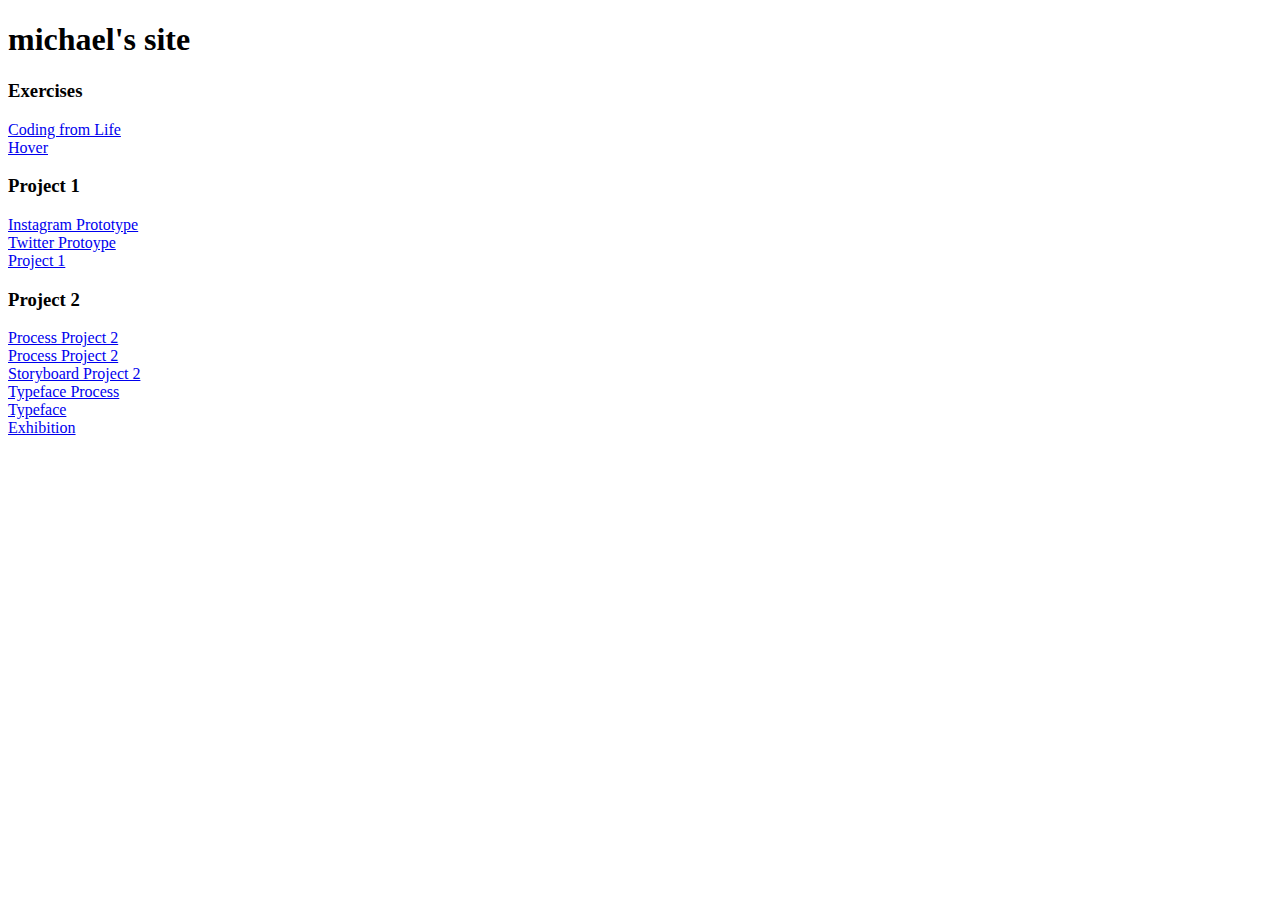
<file: index.html>
<!DOCTYPE html>
<html>

<head>
  <title>Michael</title>
  <meta charset="utf-8" />
</head>

<body>
  <div class="main">
    <h1>michael's site</h1>  
    <div id="exercises">
      <h3>Exercises</h3>
      <a href="Exercise-CodingfromLife/index.html">Coding from Life</a>
    </div>

       <a href="starter-kit/index.html">Hover</a>
    </div>
    
    <div id="projects">
      <h3>Project 1</h3>
   
      <a href="https://www.instagram.com/handybook_miscellaneous_i/?hl=en"> Instagram Prototype</a>
      <br>
      <a href="https://twitter.com/Useful_Tips_"> Twitter Protoype </a>
      <br>
      <a href="https://www.instagram.com/useful_tips_inspiration/?hl=en"> Project 1 </a>

       <h3>Project 2</h3>

       <a href="process_p2/Interactive Typeface Studies.pdf"> Process Project 2 </a>
        <br>
       <a href="process_p2/Interactive_type_website.pdf"> Process Project 2 </a>

       <br>

        <a href="process_p2/interactive_typeface_animation.pdf"> Storyboard Project 2 </a>

        <br>
        
         <a href="typeface/index.html"> Typeface Process </a>

         <br>

         <a href="typeface_code/home.html"> Typeface </a>

         <br>

         <a href="100 verbs website/index.html"> Exhibition </a>




    </div>
  </div>
</body>
</html>
</file>
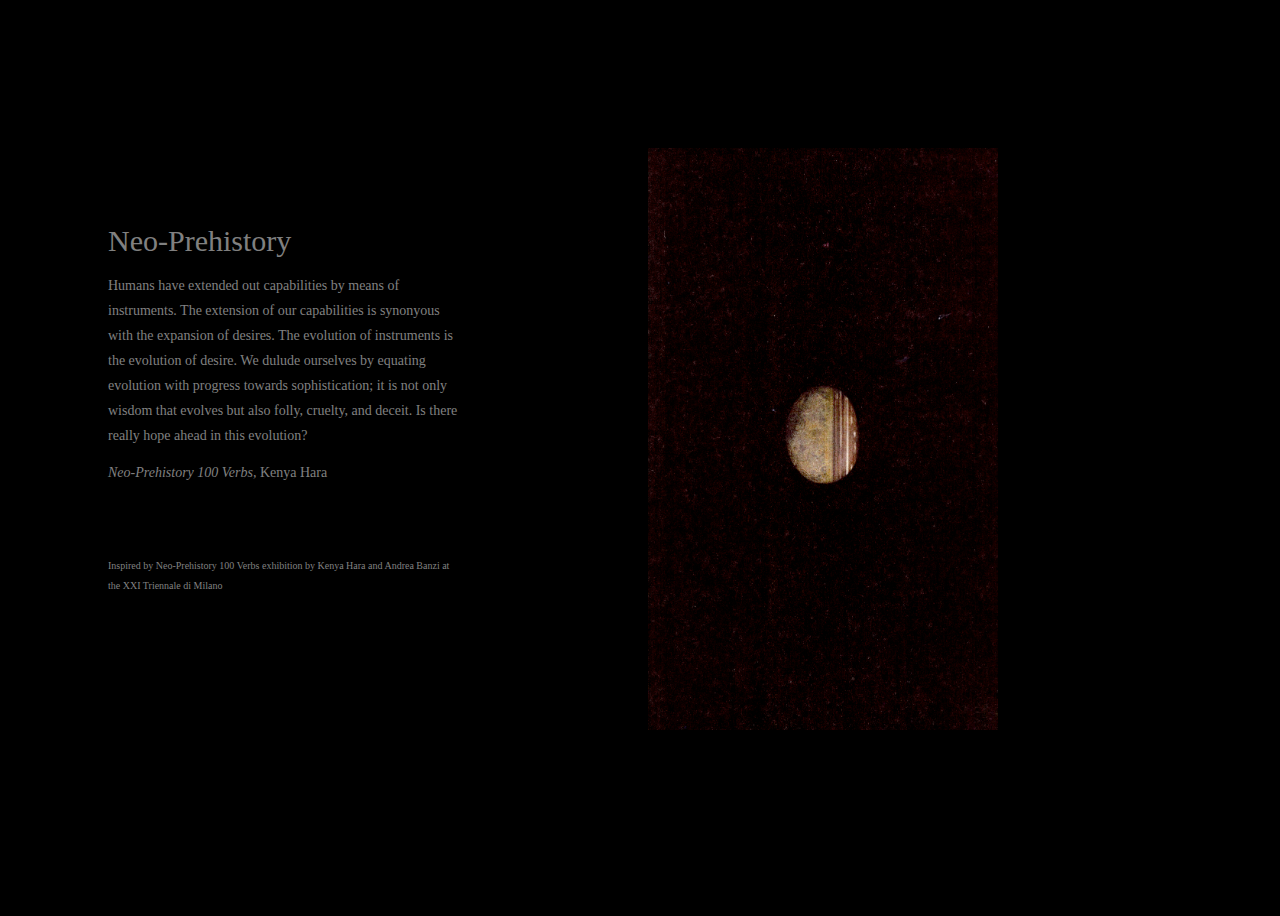
<file: 100 verbs website/index.html>
<!DOCTYPE html>
<html>
 
<head>
        <meta charset="utf-8">
        <meta http-equiv="X-UA-Compatible" content="IE=edge,chrome=1">
        <title>100 verbs</title>
        <meta name="description" content="">
        <meta name="viewport" content="width=device-width">
        <link rel="stylesheet" href="css/styles.css">
</head>

<body>

<audio controls loop autoplay>
  <source src="audio/heartbeat_sound.mp3" type="audio/mp3">
</audio>

<div id="container">

		<div id="introduction" class="page">

		<div id="intro_box">
			<h1>
			Neo-Prehistory
			</h1>
			<h2>
			Humans have extended out capabilities by means of instruments. The extension of our capabilities is synonyous with the expansion of desires. The evolution of instruments is the evolution of desire. We dulude ourselves by equating evolution with progress towards sophistication; it is not only wisdom that evolves but also folly, cruelty, and deceit. Is there really hope ahead in this evolution?
			</h2>
		
			<h2><i>Neo-Prehistory 100 Verbs,</i> Kenya Hara </h2>
			<br>
			<br>
			<h3>
			Inspired by Neo-Prehistory 100 Verbs exhibition by Kenya Hara and Andrea Banzi at the XXI Triennale di Milano
			</h3>
		</div>

		</div>

    	
        <div id="verb1" class="page">
			<img src="img/1.exist.jpg" style="width:350px;height:auto;">
			<div id="type" class="type">
        		Exist
        		<br>
        		<h3>Unprocessed stone, as found in nature 
        			<br>
        			Date Unknown
        		</h3>
		    </div>
		</div>


        <div id="verb2" class="page">
			<img src="img/2.hold.jpg" style="width:350px;height:auto;">
			<div id="type" class="type">
        		Hold
        		<br>
        		<h3>Stone tool worked to be easy to hold
        			<br>
        			2500 BC - 1800 BC
        		</h3>
        	</div>
		</div>


        <div id="verb3" class="page">
			<img src="img/3.smash.jpg" style="width:350px;height:auto;">
			<div id="type" class="type">
        		Smash
        		<br>
        		<h3>Stone axe modified to provide hand grip
        			<br>
        			300000 BC
        		</h3>
        	</div>
		</div>


		<div id="verb4" class="page">
			<img src="img/4.strike.jpg" style="width:350px;height:auto;">
			<div id="type" class="type">
        		Strike
        		<h3>Stone bar worked to be easy to grip
        			<br>
        			2200 BC - 1550 BC
        		</h3>
        	</div>
		</div>


		<div id="verb5" class="page">
			<img src="img/5.hunt.jpg" style="width:350px;height:auto;">
			<div id="type" class="type">
        		Hunt
        		<h3>Sharp stone arrowhead
        			<br>
        			3500 BC - 2300 BC
        		</h3>
        	</div>
		</div>


		<div id="verb6" class="page">
			<img src="img/6.make.jpg" style="width:350px;height:auto;">
			<div id="type" class="type">
        		Make
        		<h3>Stone bar smooth to the tip
        			<br>
        			3000 BC
        		</h3>
        	</div>
		</div>


		<div id="verb7" class="page">
			<img src="img/7.worship.jpg" style="width:350px;height:auto;">
			<div id="type" class="type">
        		Worship
        		<h3>Venus made from soapstone depicting shapely woman
        			<br>
        			6000 BC
        		</h3>
        	</div>
		</div>


		<div id="verb7" class="page">
			<img src="img/8.drink.jpg" style="width:350px;height:auto;">
			<div id="type" class="type">
        		Share
        		<h3>Terracotta pot
        			<br>
        			2300 BC - 900 BC
        		</h3>
        	</div>
		</div>


		<div id="verb7" class="page">
			<img src="img/9.boil.jpg" style="width:350px;height:auto;">
			<div id="type" class="type">
        		Boil
        		<h3>Jōmon Terracotta
        			<br>
        			1500 BC - 1000 BC
        		</h3>
        	</div>
		</div>


		<div id="verb7" class="page">
			<img src="img/10.cultivate.jpg" style="width:350px;height:auto;">
			<div id="type" class="type">
        		Cultivate
        		<h3>Farming tool for tilling soil
        			<br>
        			3200 BC - 600 BC
        		</h3>
        	</div>
		</div>


		<div id="verb7" class="page">
			<img src="img/11.reap.jpg" style="width:350px;height:auto;">
			<div id="type" class="type">
        		Reap
        		<h3>Pruning hook
        			<br>
        			120 BC - 30 BC
        		</h3>
        	</div>
		</div>


		<div id="verb7" class="page">
			<img src="img/12.command.jpg" style="width:350px;height:auto;">
			<div id="type" class="type">
        		Command
        		<h3>Sword with dignified decoration
        			<br>
        			899 BC - 800 BC
        		</h3>
        	</div>
		</div>


		<div id="verb7" class="page">
			<img src="img/13.condole.jpg" style="width:350px;height:auto;">
			<div id="type" class="type">
        		Condole
        		<h3>Grave marker with a carved face and an inscription
        			<br>
        			499 BC - 400 BC
        		</h3>
        	</div>
		</div>


		<div id="verb7" class="page">
			<img src="img/14.diefy.jpg" style="width:350px;height:auto;">
			<div id="type" class="type">
        		Diefy
        		<h3>Jade object for use in rituals
        			<br>
        			400 BC - 100 BC
        		</h3>
        	</div>
		</div>


		<div id="verb7" class="page">
			<img src="img/15.bedeck.jpg" style="width:350px;height:auto;">
			<div id="type" class="type">
        		Adorn
        		<h3>Bronze brooch for fastening clothes
        			<br>
        			799 BC - 700 BC
        		</h3>
        	</div>
		</div>


		<div id="verb7" class="page">
			<img src="img/16.write.jpg" style="width:350px;height:auto;">
			<div id="type" class="type">
        		Write
        		<h3>Clay tablet engraved with cuneiform inscription
        			<br>
        			Late 2000 BC
        		</h3>
        	</div>
		</div>


		<div id="verb7" class="page">
			<img src="img/17.navigate.jpg" style="width:350px;height:auto;">
			<div id="type" class="type">
        		Navigate
        		<h3>Reed boat with bamboo paddle
        			<br>
        			1900 - 1999
        		</h3>
        	</div>
		</div>


		<div id="verb7" class="page">
			<img src="img/18.perform.jpg" style="width:350px;height:auto;">
			<div id="type" class="type">
        		Perform
        		<h3>Mask for cerimonial dances
        			<br>
        			1800 - 1899
        		</h3>
        	</div>
		</div>


		<div id="verb7" class="page">
			<img src="img/19.fight.jpg" style="width:350px;height:auto;">
			<div id="type" class="type">
        		Fight
        		<h3>Iron weapon
        			<br>
        			1800 - 1999
        		</h3>
        	</div>
		</div>


		<div id="verb7" class="page">
			<img src="img/20.obey.jpg" style="width:350px;height:auto;">
			<div id="type" class="type">
        		Obey
        		<h3>Slave chains
        			<br>
        			1900 - 1999
        		</h3>
        	</div>
		</div>


		<div id="verb7" class="page">
			<img src="img/21.taste.jpg" style="width:350px;height:auto;">
			<div id="type" class="type">
        		Taste
        		<h3>Fork and spoon
        			<br>
        			753 BC - 476 AD
        		</h3>
        	</div>
		</div>


		<div id="verb7" class="page">
			<img src="img/22.beautify.jpg" style="width:350px;height:auto;">
			<div id="type" class="type">
        		Beautify
        		<h3>Comb made from bone
        			<br>
        			30 BC - 476 AD
        		</h3>
        	</div>
		</div>


		<div id="verb7" class="page">
			<img src="img/23.orientate.jpg" style="width:350px;height:auto;">
			<div id="type" class="type">
        		Orientate
        		<h3>Compass
        			<br>
        			1800 - 1899
        		</h3>
        	</div>
		</div>


		<div id="verb7" class="page">
			<img src="img/24.alter.jpg" style="width:350px;height:auto;">
			<div id="type" class="type">
        		Alter
        		<h3>Merino sheep, hybrid breed developed in Spain
        			<br>
        			1970 - 1979
        		</h3>
        	</div>
		</div>


		<div id="verb7" class="page">
			<img src="img/25.plan.jpg" style="width:350px;height:auto;">
			<div id="type" class="type">
        		Plan
        		<h3>Andrea Palladio's thesis on architecture
        			<br>
        			1640
        		</h3>
        	</div>
		</div>


		<div id="verb7" class="page">
			<img src="img/26.analyze.jpg" style="width:350px;height:auto;">
			<div id="type" class="type">
        		Analyze
        		<h3>Microscope
        			<br>
        			1700 - 1799
        		</h3>
        	</div>
		</div>


		<div id="verb7" class="page">
			<img src="img/27.think.jpg" style="width:350px;height:auto;">
			<div id="type" class="type">
        		Think
        		<h3>Manuscript of the poem L'infinito by Gicamo Leopardi
        			<br>
        			Originally written in 1826
        		</h3>
        	</div>
		</div>


		<div id="verb7" class="page">
			<img src="img/28.kill.jpg" style="width:350px;height:auto;">
			<div id="type" class="type">
        		Kill
        		<h3>Wheel lock gun
        			<br>
        			1620
        		</h3>
        	</div>
		</div>


		<div id="verb7" class="page">
			<img src="img/29.play.jpg" style="width:350px;height:auto;">
			<div id="type" class="type">
        		Play
        		<h3>Koto
        			<br>
        			1800-1899
        		</h3>
        	</div>
		</div>


		<div id="verb7" class="page">
			<img src="img/30.move.jpg" style="width:350px;height:auto;">
			<div id="type" class="type">
        		Move
        		<h3>Draisina (dandy horse). Forerunner to the bicycle
        			<br>
        			1820
        		</h3>
        	</div>
		</div>


		<div id="verb7" class="page">
			<img src="img/31.work.jpg" style="width:350px;height:auto;">
			<div id="type" class="type">
        		Work
        		<h3>Wad of thousand lira banknotes
        			<br>
        			1872
        		</h3>
        	</div>
		</div>


		<div id="verb7" class="page">
			<img src="img/32.accelerate.jpg" style="width:350px;height:auto;">
			<div id="type" class="type">
        		Accelerate
        		<h3>Wheels from a steam strain
        			<br>
        			1860
        		</h3>
        	</div>
		</div>


		<div id="verb7" class="page">
			<img src="img/33.pollute.jpg" style="width:350px;height:auto;">
			<div id="type" class="type">
        		Pollute
        		<h3>Car, Fiat model Zero
        			<br>
        			1912
        		</h3>
        	</div>
		</div>


		<div id="verb7" class="page">
			<img src="img/34.annihilate.jpg" style="width:350px;height:auto;">
			<div id="type" class="type">
        		Annihilate
        		<h3>Gas mask
        			<br>
        			1916
        		</h3>
        	</div>
		</div>


		<div id="verb7" class="page">
			<img src="img/35.slaughter.jpg" style="width:350px;height:auto;">
			<div id="type" class="type">
        		Slaughter
        		<h3>StG44 assualt rifle
        			<br>
        			Invented in 1943
        		</h3>
        	</div>
		</div>


		<div id="verb7" class="page">
			<img src="img/36.attack.jpg" style="width:350px;height:auto;">
			<div id="type" class="type">
        		Attack
        		<h3>Vespa scooter with a bazooka
        			<br>
        			1956 - 1959
        		</h3>
        	</div>
		</div>



		<div id="verb7" class="page">
			<img src="img/37.despair.jpg" style="width:350px;height:auto;">
			<div id="type" class="type">
        		Despair
        		<h3>Little Boy, the atoic bomb dropped on Hiroshima
        			<br>
        			1945
        		</h3>
        	</div>
		</div>


		<div id="verb7" class="page">
			<img src="img/38.cook.jpg" style="width:350px;height:auto;">
			<div id="type" class="type">
        		Cook
        		<h3>Hand whisk
        			<br>
        			1950
        		</h3>
        	</div>
		</div>


		<div id="verb7" class="page">
			<img src="img/39.expand.jpg" style="width:350px;height:auto;">
			<div id="type" class="type">
        		Expand
        		<h3>Urban planning model from the Metabolist movement
        			<br>
        			1962
        		</h3>
        	</div>
		</div>


		<div id="verb7" class="page">
			<img src="img/40.transmit.jpg" style="width:350px;height:auto;">
			<div id="type" class="type">
        		Transmit
        		<h3>Brionvega Algol 11 portable TV
        			<br>
        			1964
        		</h3>
        	</div>
		</div>


		<div id="verb7" class="page">
			<img src="img/41.explore.jpg" style="width:350px;height:auto;">
			<div id="type" class="type">
        		Enlarge
        		<h3>Astronaut helmet
        			<br>
        			1965
        		</h3>
        	</div>
		</div>


		<div id="verb7" class="page">
			<img src="img/42.shop.jpg" style="width:350px;height:auto;">
			<div id="type" class="type">
        		Shop
        		<h3>Shopping trolley
        			<br>
        			2000
        		</h3>
        	</div>
		</div>


		<div id="verb7" class="page">
			<img src="img/43.trend.jpg" style="width:350px;height:auto;">
			<div id="type" class="type">
        		Trend
        		<h3>Sony Walkman
        			<br>
        			1979
        		</h3>
        	</div>
		</div>


		<div id="verb7" class="page">
			<img src="img/44.intimidate.jpg" style="width:350px;height:auto;">
			<div id="type" class="type">
        		Intimidate
        		<h3>Tomahawk missle that could load nuclear-warhead
        			<br>
        			In service from 1980
        		</h3>
        	</div>
		</div>


		<div id="verb7" class="page">
			<img src="img/45.elaborate.jpg" style="width:350px;height:auto;">
			<div id="type" class="type">
        		Synthesize
        		<h3>Macintosh 128K personal computer
        			<br>
        			1984
        		</h3>
        	</div>
		</div>


		<div id="verb7" class="page">
			<img src="img/46.embellish.jpg" style="width:350px;height:auto;">
			<div id="type" class="type">
        		Embellish
        		<h3>Women's bag
        			<br>
        			Early 1960
        		</h3>
        	</div>
		</div>

		<div id="verb7" class="page">
			<img src="img/47.travel.jpg" style="width:350px;height:auto;">
			<div id="type" class="type">
        		Travel
        		<h3>Suitcase
        			<br>
        			2006
        		</h3>
        	</div>
		</div>

		<div id="verb7" class="page">
			<img src="img/48.communicate.jpg" style="width:350px;height:auto;">
			<div id="type" class="type">
        		Communicate
        		<h3>Nokia 3210 mobile phone
        			<br>
        			1999
        		</h3>
        	</div>
		</div>

		<div id="verb7" class="page">
			<img src="img/49.automate.jpg" style="width:350px;height:auto;">
			<div id="type" class="type">
        		Automate
        		<h3>Robotic arm for collaboration, COBOTTA Prototype
        			<br>
        			2017
        		</h3>
        	</div>
		</div>

		<div id="verb7" class="page">
			<img src="img/50.imitate.jpg" style="width:350px;height:auto;">
			<div id="type" class="type">
        		Imitate
        		<h3>Sex doll
        			<br>
        			2015
        		</h3>
        	</div>
		</div>

		<div id="verb7" class="page">
			<img src="img/51.pretend.jpg" style="width:350px;height:auto;">
			<div id="type" class="type">
        		Pretend
        		<h3>Fake eyelashes
        			<br>
        			2016
        		</h3>
        	</div>
		</div>

		<div id="verb7" class="page">
			<img src="img/52.consume.jpg" style="width:350px;height:auto;">
			<div id="type" class="type">
        		Consume
        		<h3>Delivery packaging
        			<br>
        			2016
        		</h3>
        	</div>
		</div>

		<div id="verb7" class="page">
			<img src="img/53.control.jpg" style="width:350px;height:auto;">
			<div id="type" class="type">
        		Control
        		<h3>Drone
        			<br>
        			2015
        		</h3>
        	</div>
		</div>

		<div id="verb7" class="page">
			<img src="img/54.rely.jpg" style="width:350px;height:auto;">
			<div id="type" class="type">
        		Rely
        		<h3>iPhone 3GS
        			<br>
        			2008
        		</h3>
        	</div>
		</div>

		<div id="verb7" class="page">
			<img src="img/55.program.jpg" style="width:350px;height:auto;">
			<div id="type" class="type">
        		Program
        		<h3>Movement of a flock, simulated by AI
        			<br>
        			2016
        		</h3>
        	</div>
		</div>

		<div id="verb7" class="page">
			<img src="img/56.visualize.jpg" style="width:350px;height:auto;">
			<div id="type" class="type">
        		Visualize
        		<h3>Head mounted display
        			<br>
        			2015
        		</h3>
        	</div>
		</div>


</div>

</body>
</html>
</file>
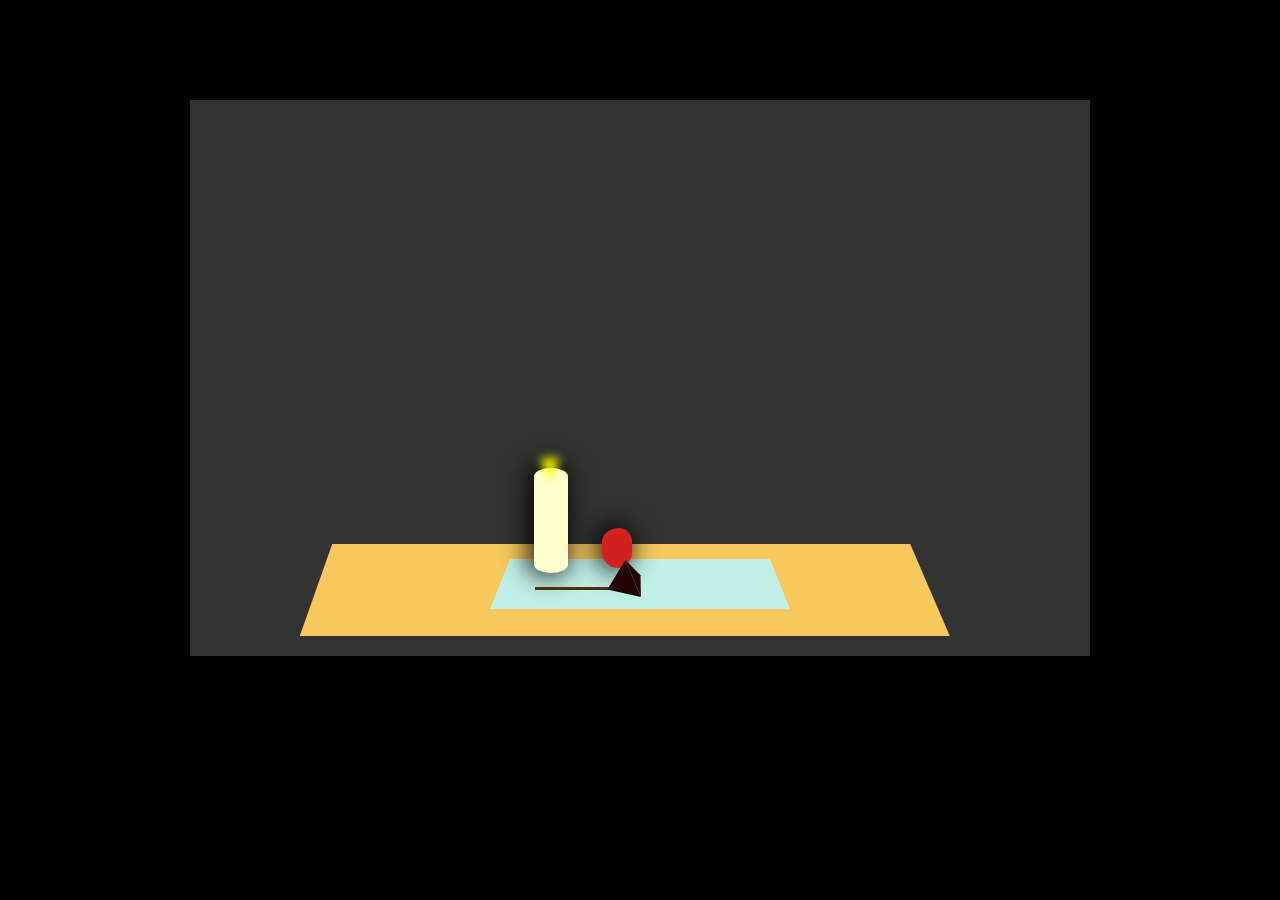
<file: Exercise-CodingfromLife/index.html>
<!DOCTYPE html>
<html>

<head>
	<title>Coding from Life</title>
	<meta charset="utf-8" />
	<link rel="stylesheet" href="assets/css/main.css" type="text/css" />
</head>

<body>

    <div class="canvas">

        <!-- put your objects here -->
        <div id="table"></div>

        <div id="mat"></div>

        <div id="apple"></div>

        <div id="candle"></div>

        <div id="light"></div>

        <div id="stem"></div>

        <div id="flower"></div>

        



    </div>

</body>

</html>
</file>
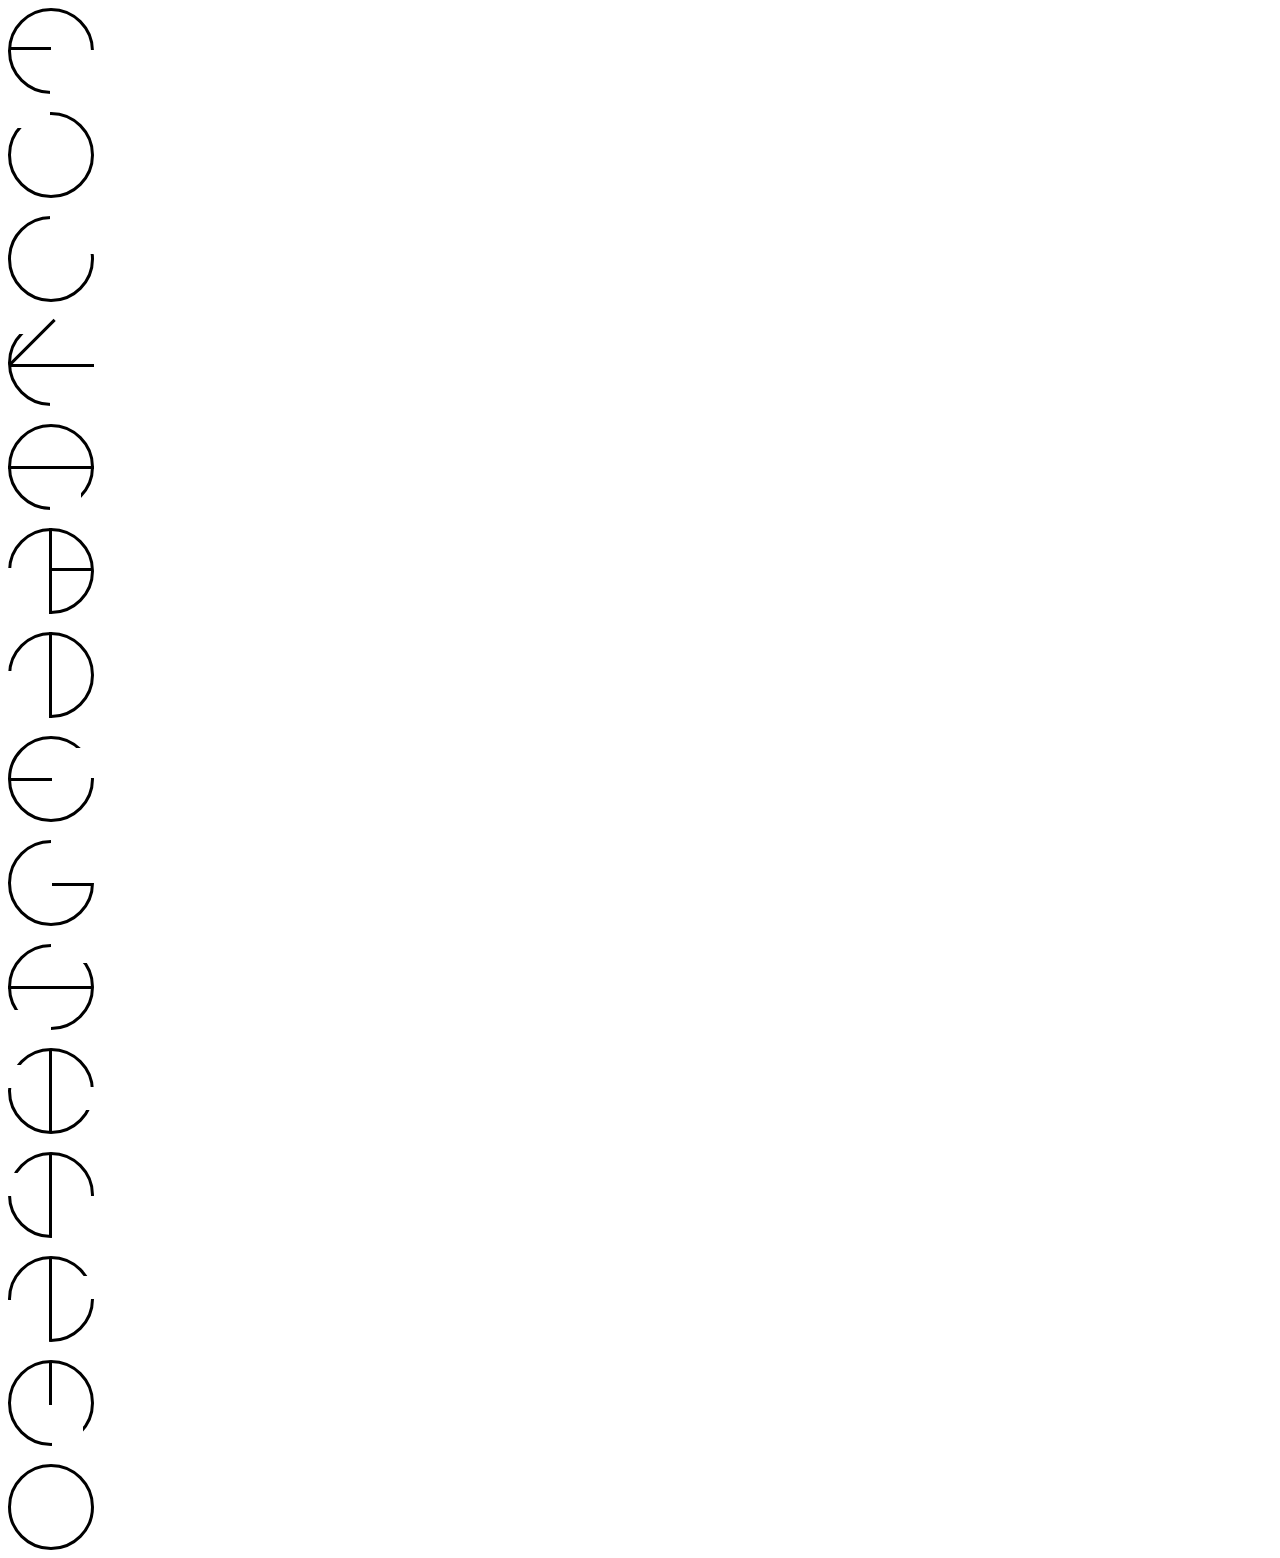
<file: typeface/index.html>
<!DOCTYPE html>
<html>
 
<head>
        <meta charset="utf-8">
        <meta http-equiv="X-UA-Compatible" content="IE=edge,chrome=1">
        <title>Interactive2_Typeface</title>
        <meta name="description" content="">
        <meta name="viewport" content="width=device-width">
        <link rel="stylesheet" href="css/styles.css">
</head>

<body>

    <div id="f_container">

            <div class="f">
            </div>

            <div class="line_f">
            </div>

            <div class="f_blackout">
            </div>

    </div>

    <br>

    <div id="u_container">

              <div class="u">
              </div>

                <div class="u_blackout">
                </div>

    </div>

    <br>

     <div id="c_container">

              <div class="c">
              </div>

                <div class="c_blackout">
                </div>          

    </div>

    <br>

    <div id="k_container">

              <div class="k">
              </div>

                <div class="k_blackout">
                </div>

                 <div class="k_blackout2">
                </div>   

                 <div class="line_k">
                </div>  

                 <div class="line_k2">
                </div>              

    </div>

    <br>

      <div id="a_container">

            <div class="a">
            </div>

            <div class="line_a">
            </div>

            <div class="a_blackout">
            </div>

    </div>

    <br>

       <div id="b_container">

            <div class="b">
            </div>

            <div class="line_b">
            </div>

             <div class="line_b2">
            </div>

            <div class="b_blackout">
            </div>

       </div>

    <br>

     <div id="d_container">

            <div class="d">
            </div>

            <div class="line_d">
            </div>

            <div class="d_blackout">
            </div>

       </div>


       <br>


        <div id="e_container">

            <div class="e">
            </div>

            <div class="line_e">
            </div>
            
            <div class="e_blackout">
            </div>

       </div>


        <br>

        <div id="g_container">

            <div class="g">
            </div>

            <div class="line_g">
            </div>
            
            <div class="g_blackout">
            </div>

       </div>

        <br>

        <div id="h_container">

            <div class="h">
            </div>

            <div class="line_h">
            </div>
            
            <div class="h_blackout">
            </div>

              <div class="h_blackout2">
            </div>

       </div>

       <br>

      <div id="i_container">

            <div class="i">
            </div>

            <div class="line_i">
            </div>
            
            <div class="i_blackout">
            </div>

              <div class="i_blackout2">
            </div>

       </div>

       <br>

         <div id="j_container">

            <div class="j">
            </div>

            <div class="line_j">
            </div>
            
            <div class="j_blackout">
            </div>

              <div class="j_blackout2">
            </div>

       </div>

       <br>

         <div id="l_container">

            <div class="l">
            </div>

            <div class="line_l">
            </div>
            
            <div class="l_blackout">
            </div>

              <div class="l_blackout2">
            </div>

       </div>

       <br>

         <div id="m_container">

            <div class="m">
            </div>

            <div class="line_m">
            </div>
            
            <div class="m_blackout">
            </div>

              <div class="m_blackout2">
            </div>

       </div>

      <br>

       <div id="n_container">

            <div class="n">
            </div>

            <div class="line_n">
            </div>
            
            <div class="n_blackout">
            </div>

              <div class="n_blackout2">
            </div>

       </div>




 





</body>
</html>
</file>
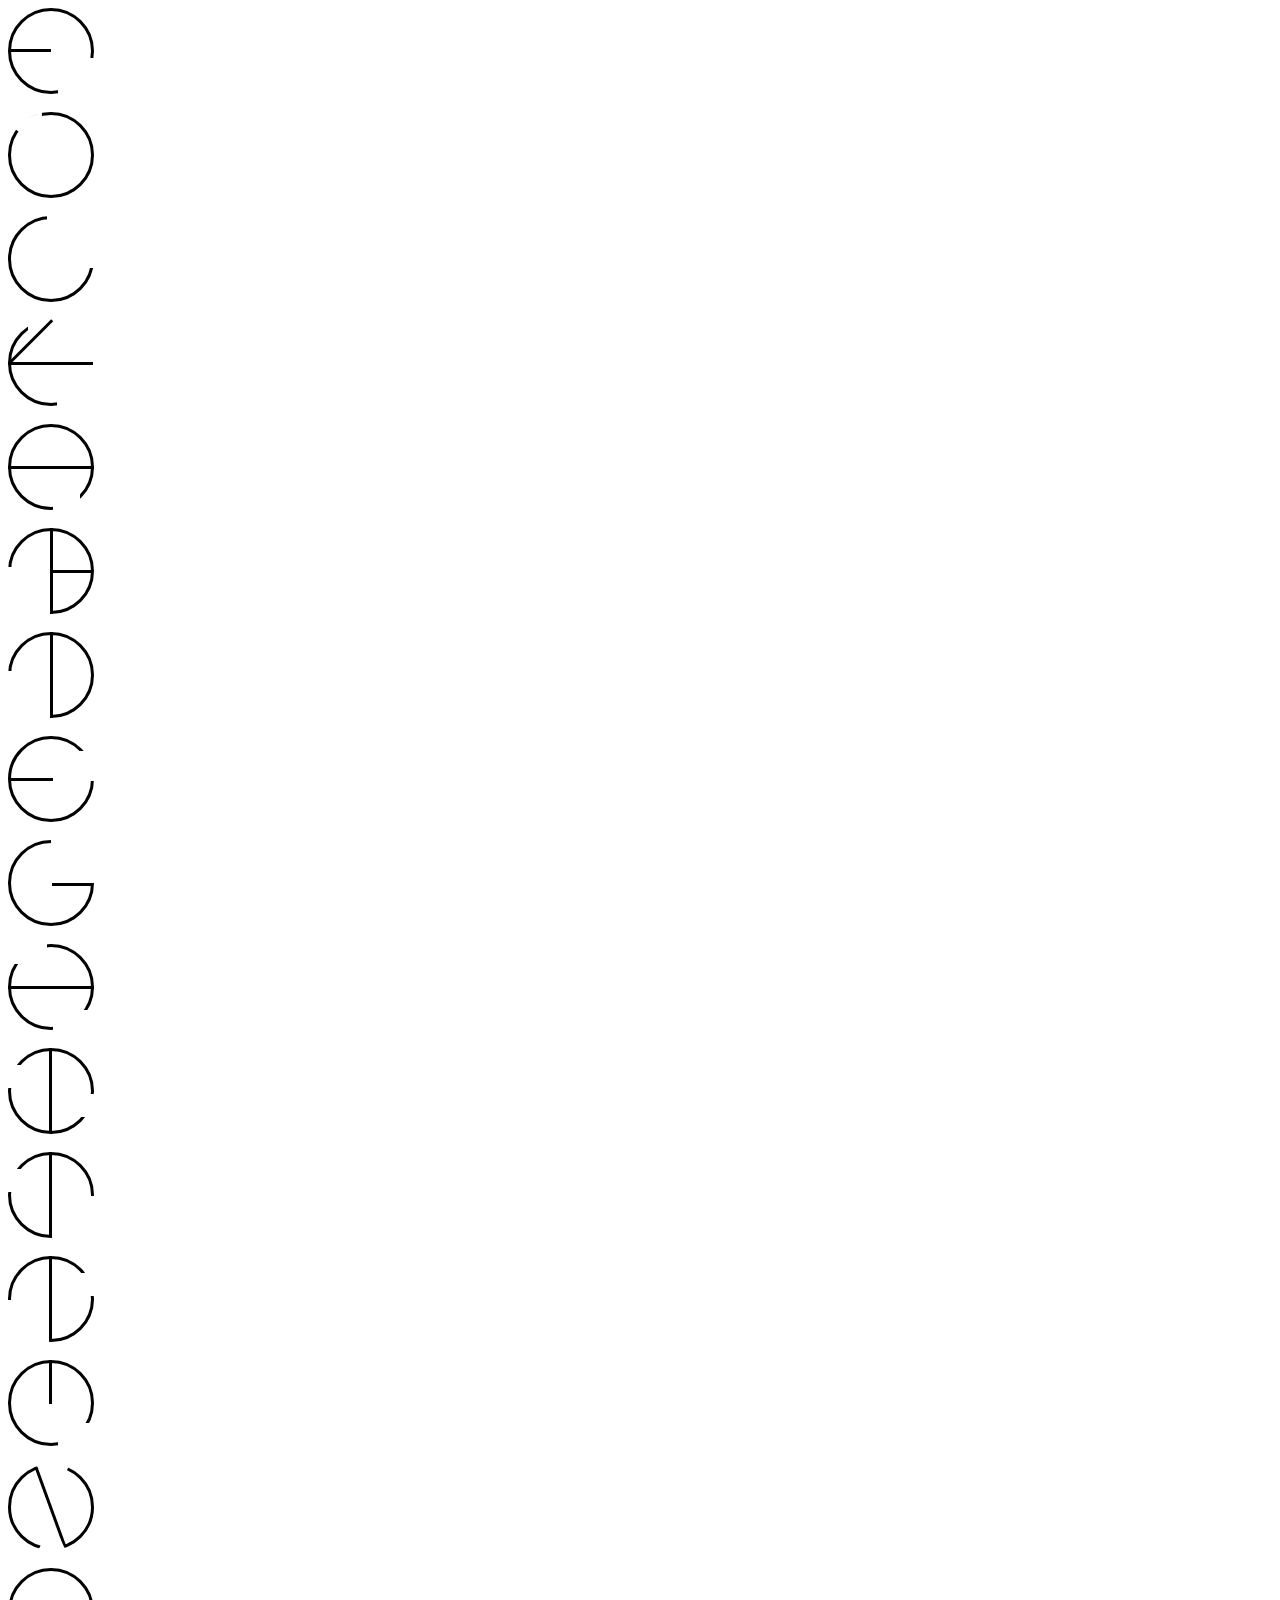
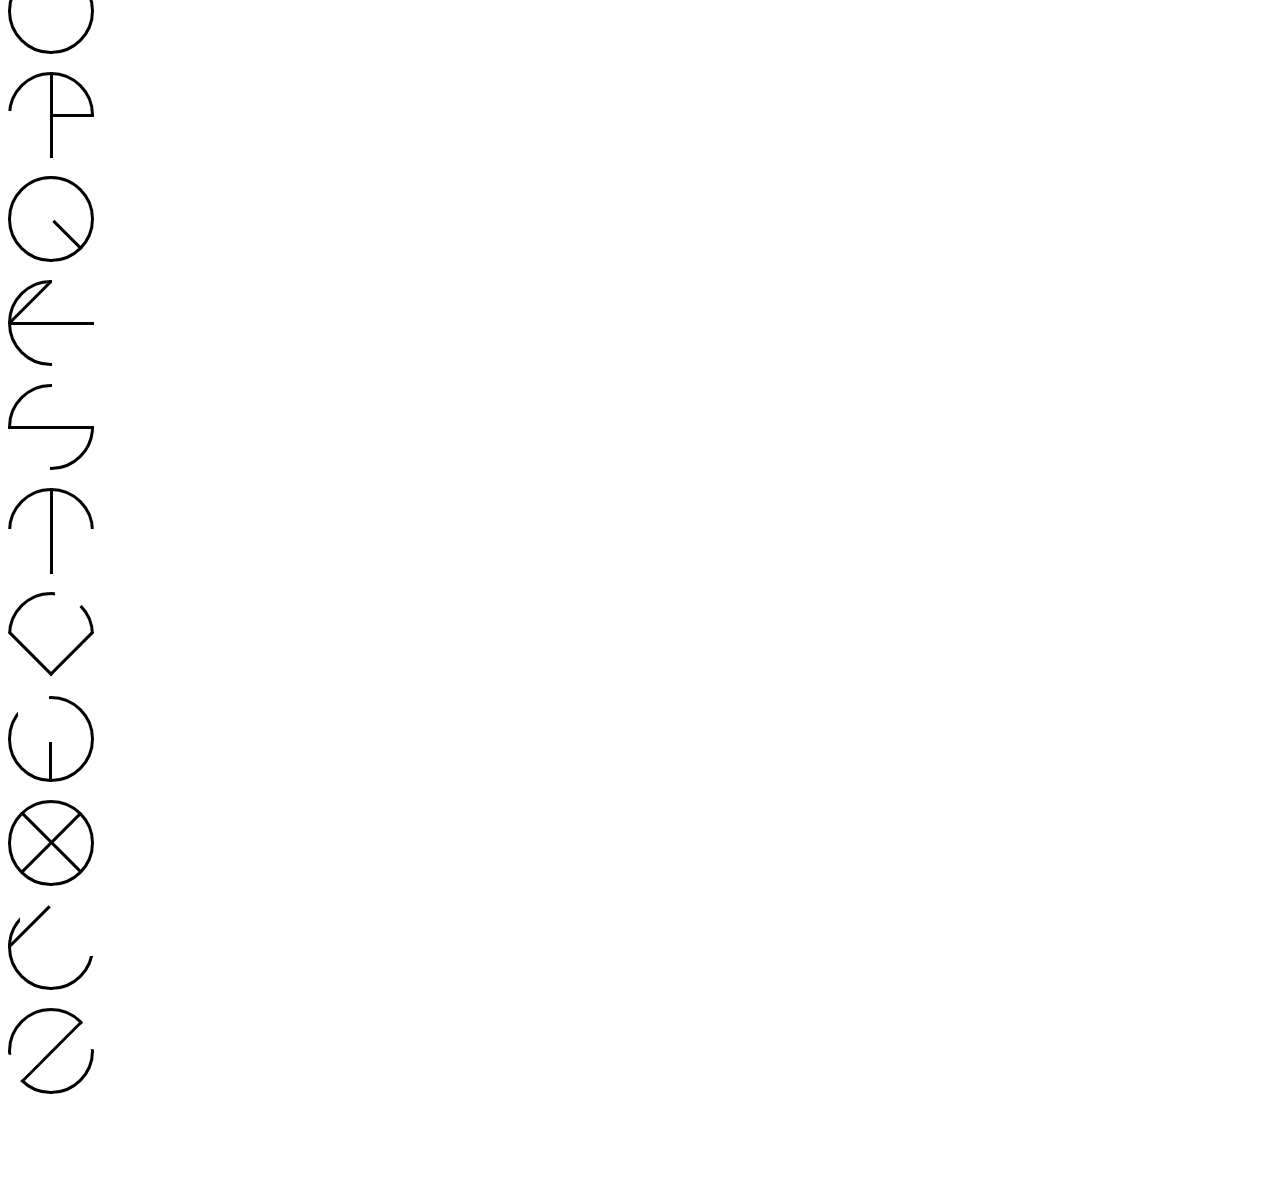
<file: typeface_code/index.html>
<!DOCTYPE html>
<html>
 
<head>
        <meta charset="utf-8">
        <meta http-equiv="X-UA-Compatible" content="IE=edge,chrome=1">
        <title>Interactive2_Typeface</title>
        <meta name="description" content="">
        <meta name="viewport" content="width=device-width">
        <link rel="stylesheet" href="css/styles.css">
</head>

<body>

    <div id="f_container">
		<div class="f"></div>
		<div class="line_f"></div>
		<div class="f_blackout"></div>
    </div>

    <br>

    <div id="u_container">
    	<div class="u"></div>
    	<div class="u_blackout"></div>
    </div>

    <br>

     <div id="c_container">
     	<div class="c"></div>
     	<div class="c_blackout"></div> 
    </div>

    <br>

    <div id="k_container">
    	<div class="k"></div>
    	<div class="k_blackout"></div>
    	<div class="k_blackout2"></div>
    	<div class="line_k"></div>
    	<div class="line_k2"></div>                
    </div>

    <br>

    <div id="a_container">
      	<div class="a"></div>
      	<div class="line_a"></div>
      	<div class="a_blackout"></div>
    </div>

    <br>

     <div id="b_container">
	     <div class="b"></div>
	     <div class="line_b"></div>
	     <div class="line_b2"></div>
	     <div class="b_blackout"></div>
	 </div>

    <br>

     <div id="d_container">
     	 <div class="d"> </div>
     	 <div class="line_d"></div>
     	 <div class="d_blackout"></div>
     </div>

     <br>

     <div id="e_container">
          <div class="e"></div>
          <div class="line_e"></div>
          <div class="e_blackout"></div>
     </div>

     <br>

     <div id="g_container">
     	  <div class="g"></div>
     	  <div class="line_g"></div>
     	  <div class="g_blackout"></div>
	 </div>

     <br>

     <div id="h_container">
          <div class="h"></div>
          <div class="line_h"></div>
          <div class="h_blackout"></div>
          <div class="h_blackout2"></div>
	 </div>

     <br>

     <div id="i_container">
      	  <div class="i"></div>
      	  <div class="line_i"></div>
      	  <div class="i_blackout"></div>
      	  <div class="i_blackout2"></div>
     </div>

       <br>

     <div id="j_container">
     	   <div class="j"></div>
     	   <div class="line_j"></div>
     	   <div class="j_blackout"></div>
     	   <div class="j_blackout2"></div>
     </div>

       <br>

     <div id="l_container">
     	   <div class="l"></div>
     	   <div class="line_l"></div>
     	   <div class="l_blackout"></div>
     	   <div class="l_blackout2"></div>	
     </div>

       <br>

     <div id="m_container">
     	   <div class="m"></div>
     	   <div class="line_m"></div>
     	   <div class="m_blackout"></div>
	 </div>

      <br>

     <div id="n_container">
     	   <div class="n"></div>
     	   <div class="line_n"></div>
     	   <div class="n_blackout"></div>
     	   <div class="n_blackout2"></div>
     </div>

       <br>

     <div id="o_container">
     	   <div class="o"></div>
     </div>


       <br>

     <div id="p_container">
	     <div class="p"></div>
	     <div class="line_p"></div>
	     <div class="line_p2"></div>
	     <div class="p_blackout"></div>
	     <div class="p_blackout2"></div>
	 </div>

       <br>

	 <div id="q_container">
         	<div class="q"></div>
         	<div class="line_q"></div>
     </div>

         <br>

	 <div id="r_container">
	 	   <div class="r"></div>
	 	   <div class="r_blackout"></div>
	 	   <div class="line_r"></div>
	 	   <div class="line_r2"></div>
     </div>


    	<br>

     <div id="s_container">
     	    <div class="s"></div>
     	    <div class="s_blackout"></div>
     	    <div class="s_blackout2"></div>
     	    <div class="line_s"></div>
	 </div>

    		
    	<br>


     <div id="t_container">
     		<div class="t"></div>
     		<div class="t_blackout"></div>
     		<div class="t_blackout2"></div>
     		<div class="line_t"></div>
     </div>  


    	<br>


     <div id="v_container">
     		<div class="v"></div>
     		<div class="v_blackout"></div>
     		<div class="v_blackout2"></div>
     		<div class="line_v"></div>
     		<div class="line_v2"></div>
	 </div>

    	 
    	 <br>


     <div id="w_container">
     		<div class="w"></div>
     		<div class="line_w"></div>
     		<div class="w_blackout"></div>
	 </div>


       <br>

     
     <div id="x_container">
     		<div class="x"></div>
     		<div class="line_x"></div>
     		<div class="line2_x"></div>    
     </div>


       <br>


     <div id="y_container">
     		<div class="y"></div>
     		<div class="y_blackout"></div>
     		<div class="line_y"></div>
	 </div>


       <br>


     <div id="z_container">
     		<div class="z"></div>
     		<div class="line_z"></div>
     		<div class="z_blackout"></div>
     		<div class="z_blackout2"></div>
     </div>

     <div id="space_container">
     	   <div class="space"></div>
     </div>

   


</body>
</html>
</file>
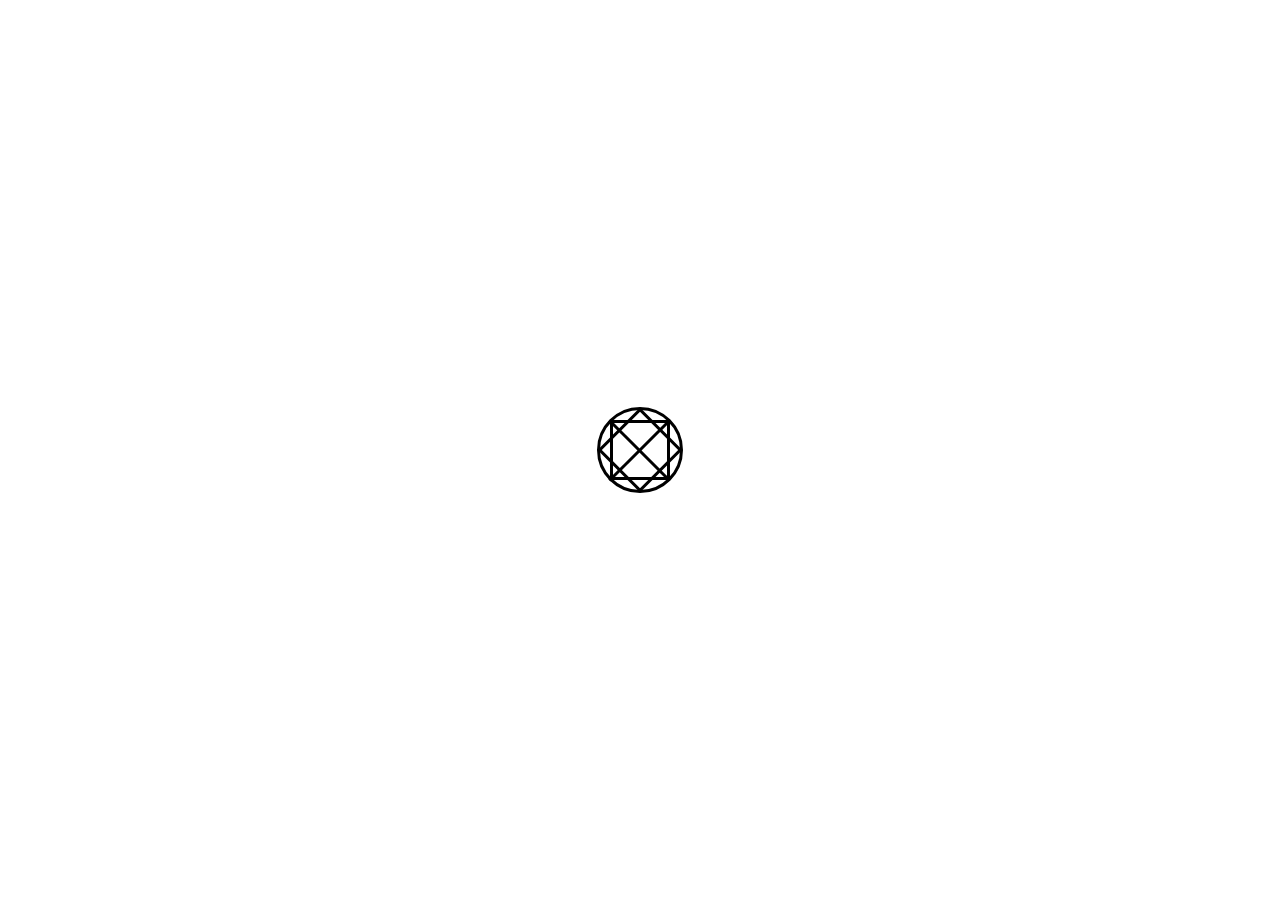
<file: typeface_code/home.html>
<!DOCTYPE html>
<html>
 
<head>
        <meta charset="utf-8">
        <meta http-equiv="X-UA-Compatible" content="IE=edge,chrome=1">
        <title>Interactive2_Typeface</title>
        <meta name="description" content="">
        <meta name="viewport" content="width=device-width">
        <link rel="stylesheet" href="css/styles.css">
</head>

<body class="body-color">

        <a href="sentence-1.html"> 
            <div id="logo_container">
                 <div class="logo border-color"></div>
                 <div class="line_logo background-color"></div>
                 <div class="line2_logo background-color"></div>
                 <div class="square_logo border-color"></div>
                 <div class="square2_logo border-color"></div>
            </div>
        </a>

</body>
</html>
</file>
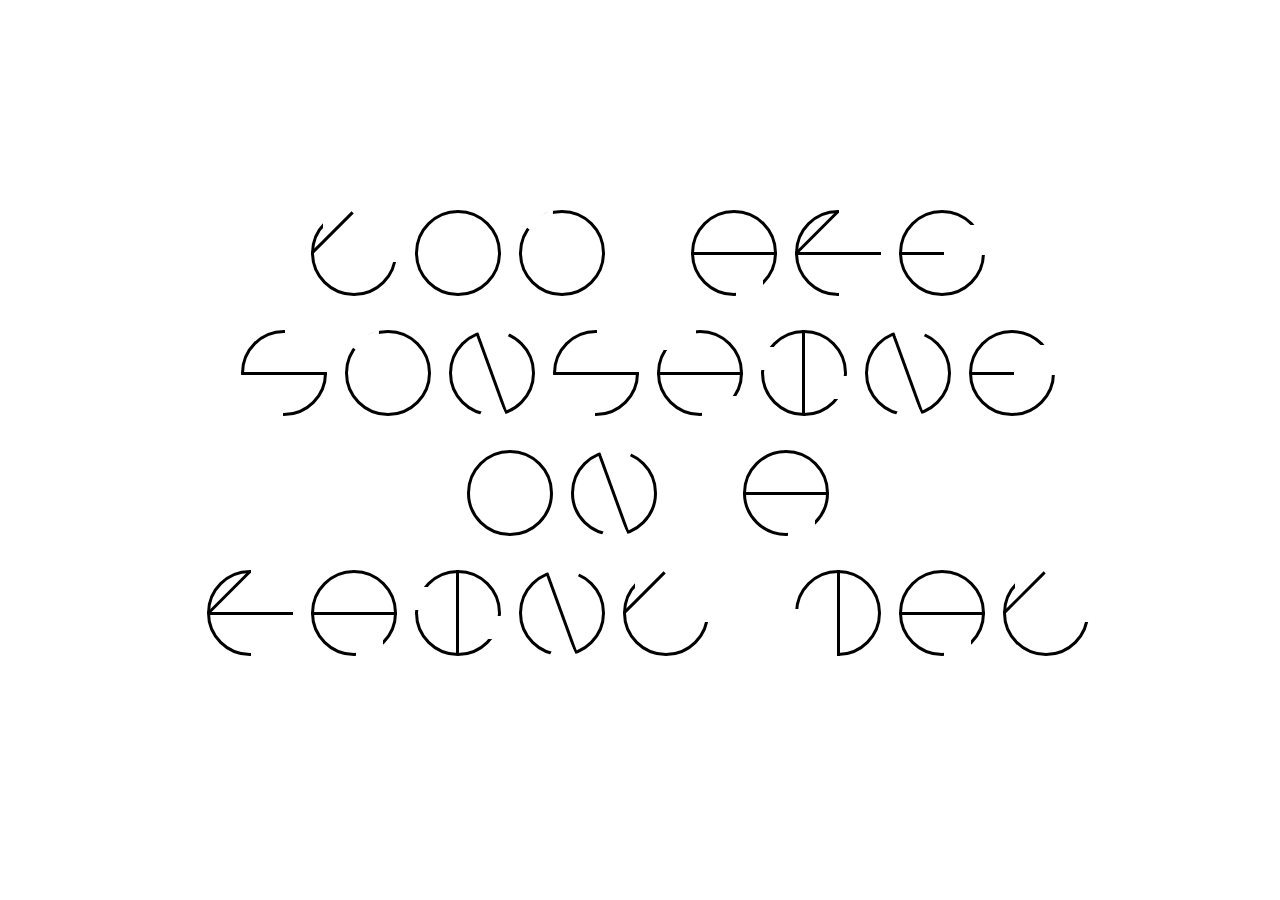
<file: typeface_code/sentence-1.html>
<!DOCTYPE html>
<html>
 
<head>
        <meta charset="utf-8">
        <meta http-equiv="X-UA-Compatible" content="IE=edge,chrome=1">
        <title>Interactive2_Typeface</title>
        <meta name="description" content="">
        <meta name="viewport" content="width=device-width">
        <link rel="stylesheet" href="css/styles.css">
</head>

<body>
<a href="sentence-2.html"> 
<div id="center_two_lines">
    <!-- container to hold the first line -->
    <div id="text_line_1" class="text_line">
       
        <div id="y_container">
     		<div class="y"></div>
     		<div class="y_blackout"></div>
     		<div class="line_y"></div>
	 	</div>

         <div id="o_container">
     	   <div class="o"></div>
     	</div>

     	<div id="u_container">
	    	<div class="u"></div>
	    	<div class="u_blackout"></div>
    	</div>

    	<div id="space_container">
     	   <div class="space"></div>
     	</div>

         <div id="a_container">
	      	<div class="a"></div>
	      	<div class="line_a"></div>
	      	<div class="a_blackout"></div>
    	</div>

         <div id="r_container">
	 	   <div class="r"></div>
	 	   <div class="r_blackout"></div>
	 	   <div class="line_r"></div>
	 	   <div class="line_r2"></div>
     	</div>

         <div id="e_container">
           <div class="e"></div>
           <div class="line_e"></div>
           <div class="e_blackout"></div>
     	 </div>

    </div>

    <!-- container to hold the second line -->

    <div id="text_line_2" class="text_line">


         <div id="s_container">
     	    <div class="s"></div>
     	    <div class="s_blackout"></div>
     	    <div class="s_blackout2"></div>
     	    <div class="line_s"></div>
	 	</div>

         <div id="u_container">
    		<div class="u"></div>
    		<div class="u_blackout"></div>
    	</div>

    	<div id="n_container">
     	   <div class="n"></div>
     	   <div class="line_n"></div>
     	   <div class="n_blackout"></div>
     	   <div class="n_blackout2"></div>
    	</div>

         <div id="s_container">
     	    <div class="s"></div>
     	    <div class="s_blackout"></div>
     	    <div class="s_blackout2"></div>
     	    <div class="line_s"></div>
	 	</div>

         <div id="h_container">
            <div class="h"></div>
            <div class="line_h"></div>
            <div class="h_blackout"></div>
            <div class="h_blackout2"></div>
	 	</div>


         <div id="i_container">
      	   <div class="i"></div>
      	   <div class="line_i"></div>
      	   <div class="i_blackout"></div>
      	   <div class="i_blackout2"></div>
     	 </div>

     	 <div id="n_container">
     	   <div class="n"></div>
     	   <div class="line_n"></div>
     	   <div class="n_blackout"></div>
     	   <div class="n_blackout2"></div>
    	</div>

    	<div id="e_container">
           <div class="e"></div>
           <div class="line_e"></div>
           <div class="e_blackout"></div>
     	 </div>

    </div>

	<!-- container to hold the third line -->

    <div id="text_line_3" class="text_line">

     	<div id="o_container">
     	   <div class="o"></div>
     	</div>

     	<div id="n_container">
     	   <div class="n"></div>
     	   <div class="line_n"></div>
     	   <div class="n_blackout"></div>
     	   <div class="n_blackout2"></div>
    	</div>

    	<div id="space_container">
     	   <div class="space"></div>
     	</div>

    	 <div id="a_container">
	      	<div class="a"></div>
	      	<div class="line_a"></div>
	      	<div class="a_blackout"></div>
    	</div>


     </div>

     <!-- container to hold the fourth line -->

    <div id="text_line_4" class="text_line">

    	<div id="r_container">
	 	   <div class="r"></div>
	 	   <div class="r_blackout"></div>
	 	   <div class="line_r"></div>
	 	   <div class="line_r2"></div>
     	</div>

     	<div id="a_container">
	      	<div class="a"></div>
	      	<div class="line_a"></div>
	      	<div class="a_blackout"></div>
    	</div>

    	<div id="i_container">
      	  <div class="i"></div>
      	  <div class="line_i"></div>
      	  <div class="i_blackout"></div>
      	  <div class="i_blackout2"></div>
     	</div>

     	<div id="n_container">
     	   <div class="n"></div>
     	   <div class="line_n"></div>
     	   <div class="n_blackout"></div>
     	   <div class="n_blackout2"></div>
    	</div>

    	<div id="y_container">
     		<div class="y"></div>
     		<div class="y_blackout"></div>
     		<div class="line_y"></div>
	 	</div>

	 	<div id="space_container">
     	   <div class="space"></div>
     	</div>

	 	<div id="d_container">
     	 	<div class="d"> </div>
     	 	<div class="line_d"></div>
     	 	<div class="d_blackout"></div>
     	</div>

     	<div id="a_container">
	      	<div class="a"></div>
	      	<div class="line_a"></div>
	      	<div class="a_blackout"></div>
    	</div>

    	<div id="y_container">
     		<div class="y"></div>
     		<div class="y_blackout"></div>
     		<div class="line_y"></div>
	 	</div>


    </div>




</div>
</a>
</body>
</html>
</file>
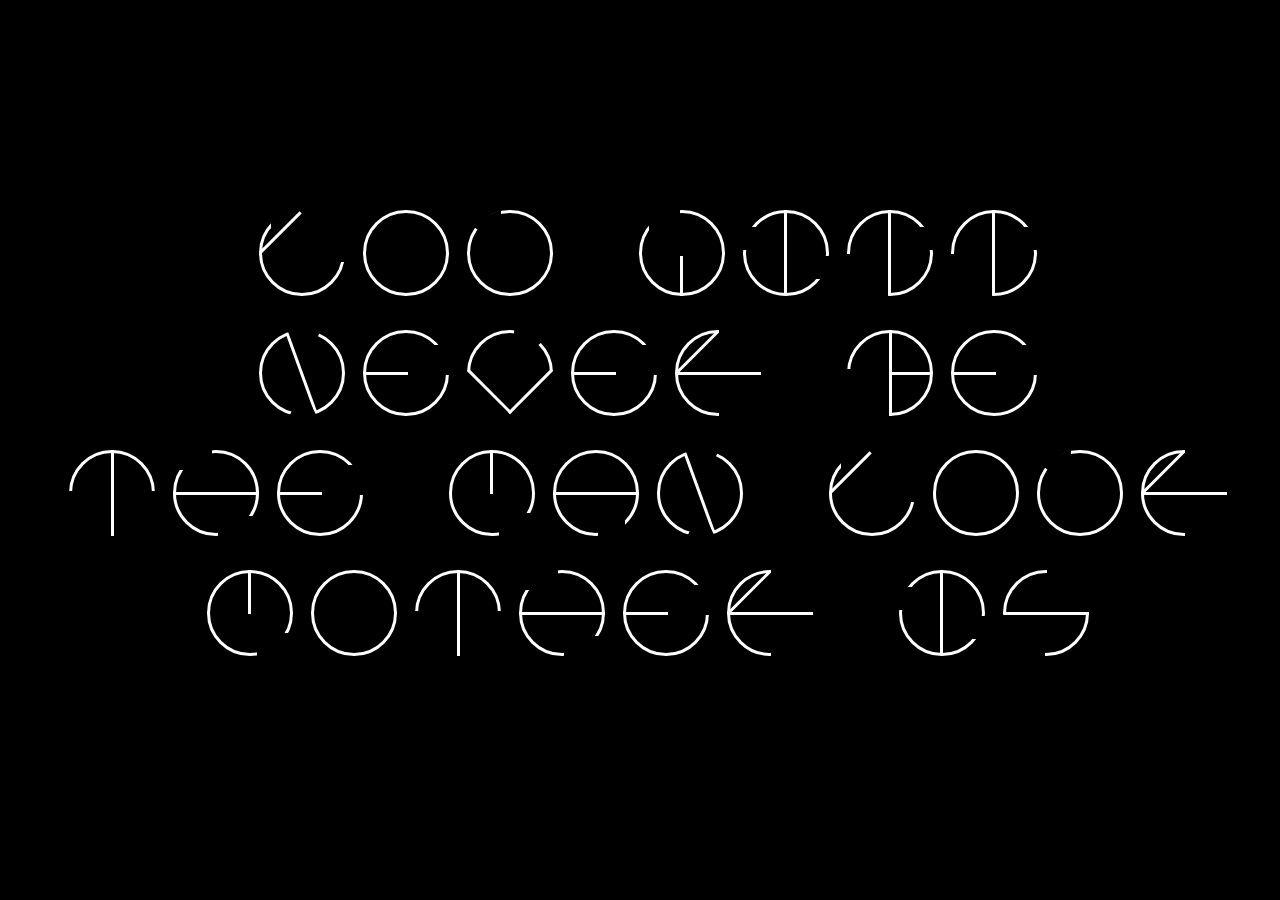
<file: typeface_code/sentence-2.html>
<!DOCTYPE html>
<html>
 
<head>
        <meta charset="utf-8">
        <meta http-equiv="X-UA-Compatible" content="IE=edge,chrome=1">
        <title>Interactive2_Typeface</title>
        <meta name="description" content="">
        <meta name="viewport" content="width=device-width">
        <link rel="stylesheet" href="css/styles.css">
</head>

<body class="dark">

<a href="sentence-3.html"> 

<div id="center_three_lines">
  <!-- container to hold the first line -->
  <div id="text_line_1" class="text_line">
      
    	<div id="y_container">
     		<div class="y"></div>
     		<div class="y_blackout"></div>
     		<div class="line_y"></div>
	 	</div>

         <div id="o_container">
     	   <div class="o"></div>
     	</div>

     	<div id="u_container">
	    	<div class="u"></div>
	    	<div class="u_blackout"></div>
    	</div>

    	<div id="space_container">
     	   <div class="space"></div>
     	</div>

    	<div id="w_container">
        	<div class="w"></div>
        	<div class="line_w"></div>
        	<div class="w_blackout"></div>
      	</div>

      	<div id="i_container">
      	   <div class="i"></div>
      	   <div class="line_i"></div>
      	   <div class="i_blackout"></div>
      	   <div class="i_blackout2"></div>
     	 </div>

     	 <div id="l_container">
     	   <div class="l"></div>
     	   <div class="line_l"></div>
     	   <div class="l_blackout"></div>
     	   <div class="l_blackout2"></div>	
     	</div>

     	<div id="l_container">
     	   <div class="l"></div>
     	   <div class="line_l"></div>
     	   <div class="l_blackout"></div>
     	   <div class="l_blackout2"></div>	
     	</div>
  
  </div>

  <!-- container to hold the second line -->

  <div id="text_line_2" class="text_line">

      <div id="n_container">
     	   <div class="n"></div>
     	   <div class="line_n"></div>
     	   <div class="n_blackout"></div>
     	   <div class="n_blackout2"></div>
    	</div>

    	<div id="e_container">
           <div class="e"></div>
           <div class="line_e"></div>
           <div class="e_blackout"></div>
     	 </div>

     	  <div id="v_container">
     		<div class="v"></div>
     		<div class="v_blackout"></div>
     		<div class="v_blackout2"></div>
     		<div class="line_v"></div>
     		<div class="line_v2"></div>
		 </div>

		 <div id="e_container">
           <div class="e"></div>
           <div class="line_e"></div>
           <div class="e_blackout"></div>
     	 </div>

     	 <div id="r_container">
	        <div class="r"></div>
	        <div class="r_blackout"></div>
	        <div class="line_r"></div>
	        <div class="line_r2"></div>
      	</div>

      	<div id="space_container">
     	   <div class="space"></div>
     	</div>

      	<div id="b_container">
		     <div class="b"></div>
		     <div class="line_b"></div>
		     <div class="line_b2"></div>
		     <div class="b_blackout"></div>
	 	</div>

	 	<div id="e_container">
	          <div class="e"></div>
	          <div class="line_e"></div>
	          <div class="e_blackout"></div>
     	 </div>


  </div>

  <!-- container to hold the third line -->

  <div id="text_line_3" class="text_line">


       <div id="t_container">
     		<div class="t"></div>
     		<div class="t_blackout"></div>
     		<div class="t_blackout2"></div>
     		<div class="line_t"></div>
     	</div>  

     	<div id="h_container">
          <div class="h"></div>
          <div class="line_h"></div>
          <div class="h_blackout"></div>
          <div class="h_blackout2"></div>
	 	</div>

	 		<div id="e_container">
	          <div class="e"></div>
	          <div class="line_e"></div>
	          <div class="e_blackout"></div>
     	 </div>


      	<div id="space_container">
     	   <div class="space"></div>
     	</div>

     	 <div id="m_container">
     	   <div class="m"></div>
     	   <div class="line_m"></div>
     	   <div class="m_blackout"></div>
	 	</div>

	 	<div id="a_container">
	      	<div class="a"></div>
	      	<div class="line_a"></div>
	      	<div class="a_blackout"></div>
    	</div>

    	<div id="n_container">
     	    <div class="n"></div>
     	    <div class="line_n"></div>
     	    <div class="n_blackout"></div>
     	    <div class="n_blackout2"></div>
     	</div>

      	<div id="space_container">
     	   <div class="space"></div>
     	</div>

     	<div id="y_container">
     		<div class="y"></div>
     		<div class="y_blackout"></div>
     		<div class="line_y"></div>
	 	</div>

         <div id="o_container">
     	   <div class="o"></div>
     	</div>

     	<div id="u_container">
	    	<div class="u"></div>
	    	<div class="u_blackout"></div>
    	</div>

    	<div id="r_container">
	 	   <div class="r"></div>
	 	   <div class="r_blackout"></div>
	 	   <div class="line_r"></div>
	 	   <div class="line_r2"></div>
     	</div>

  </div>  


    <!-- container to hold the fourth line -->

  <div id="text_line_4" class="text_line">


       <div id="m_container">
     	    <div class="m"></div>
     	    <div class="line_m"></div>
     	    <div class="m_blackout"></div>
	 	</div>

	    <div id="o_container">
     	     <div class="o"></div>
     	</div>

     	<div id="t_container">
     		<div class="t"></div>
     		<div class="t_blackout"></div>
     		<div class="t_blackout2"></div>
     		<div class="line_t"></div>
        </div>  

     	<div id="h_container">
          <div class="h"></div>
          <div class="line_h"></div>
          <div class="h_blackout"></div>
          <div class="h_blackout2"></div>
		</div>

	 	<div id="e_container">
	          <div class="e"></div>
	          <div class="line_e"></div>
	          <div class="e_blackout"></div>
     	 </div>

    	<div id="r_container">
	 	   <div class="r"></div>
	 	   <div class="r_blackout"></div>
	 	   <div class="line_r"></div>
	 	   <div class="line_r2"></div>
     	</div>

      	<div id="space_container">
     	   <div class="space"></div>
     	</div>

     <div id="i_container">
      	  <div class="i"></div>
      	  <div class="line_i"></div>
      	  <div class="i_blackout"></div>
      	  <div class="i_blackout2"></div>
     </div>

     <div id="s_container">
     	    <div class="s"></div>
     	    <div class="s_blackout"></div>
     	    <div class="s_blackout2"></div>
     	    <div class="line_s"></div>
	 </div>

  </div>





</div>

</a>

</body>
</html>
</file>
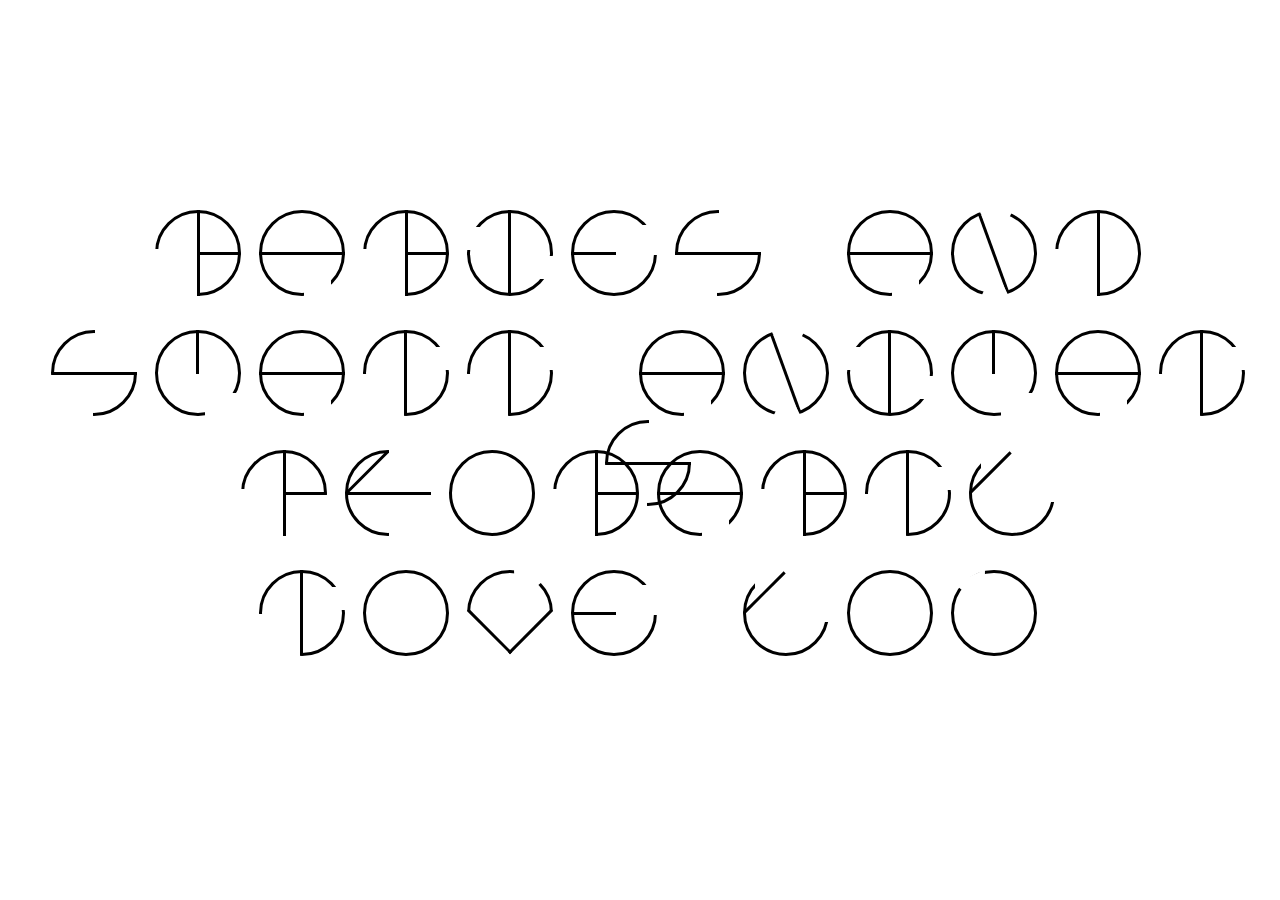
<file: typeface_code/sentence-3.html>
<!DOCTYPE html>
<html>
 
<head>
        <meta charset="utf-8">
        <meta http-equiv="X-UA-Compatible" content="IE=edge,chrome=1">
        <title>Interactive2_Typeface</title>
        <meta name="description" content="">
        <meta name="viewport" content="width=device-width">
        <link rel="stylesheet" href="css/styles.css">
</head>

<body>

<a href="sentence-4.html"> 

<div id="center_two_lines">
    <!-- container to hold the first line -->
    <div id="text_line_1" class="text_line">
       
     <div id="b_container">
         <div class="b"></div>
         <div class="line_b"></div>
         <div class="line_b2"></div>
         <div class="b_blackout"></div>
     </div>

    <div id="a_container">
        <div class="a"></div>
        <div class="line_a"></div>
        <div class="a_blackout"></div>
    </div>

     <div id="b_container">
         <div class="b"></div>
         <div class="line_b"></div>
         <div class="line_b2"></div>
         <div class="b_blackout"></div>
     </div>

    <div id="i_container">
          <div class="i"></div>
          <div class="line_i"></div>
          <div class="i_blackout"></div>
          <div class="i_blackout2"></div>
     </div>

    <div id="e_container">
          <div class="e"></div>
          <div class="line_e"></div>
          <div class="e_blackout"></div>
     </div>

     <div id="s_container">
            <div class="s"></div>
            <div class="s_blackout"></div>
            <div class="s_blackout2"></div>
            <div class="line_s"></div>
     </div>

     <div id="space_container">
           <div class="space"></div>
     </div>

    <div id="a_container">
        <div class="a"></div>
        <div class="line_a"></div>
        <div class="a_blackout"></div>
    </div>

     <div id="n_container">
           <div class="n"></div>
           <div class="line_n"></div>
           <div class="n_blackout"></div>
           <div class="n_blackout2"></div>
     </div>

     <div id="d_container">
         <div class="d"> </div>
         <div class="line_d"></div>
         <div class="d_blackout"></div>
     </div>

    </div>

    <!-- container to hold the second line -->

    <div id="text_line_2" class="text_line">


     <div id="s_container">
            <div class="s"></div>
            <div class="s_blackout"></div>
            <div class="s_blackout2"></div>
            <div class="line_s"></div>
     </div>

     <div id="m_container">
           <div class="m"></div>
           <div class="line_m"></div>
           <div class="m_blackout"></div>
     </div>

    <div id="a_container">
        <div class="a"></div>
        <div class="line_a"></div>
        <div class="a_blackout"></div>
    </div>

     <div id="l_container">
           <div class="l"></div>
           <div class="line_l"></div>
           <div class="l_blackout"></div>
           <div class="l_blackout2"></div>  
     </div>

     <div id="l_container">
           <div class="l"></div>
           <div class="line_l"></div>
           <div class="l_blackout"></div>
           <div class="l_blackout2"></div>  
     </div>

     <div id="space_container">
           <div class="space"></div>
     </div>

    <div id="a_container">
        <div class="a"></div>
        <div class="line_a"></div>
        <div class="a_blackout"></div>
    </div>

     <div id="n_container">
           <div class="n"></div>
           <div class="line_n"></div>
           <div class="n_blackout"></div>
           <div class="n_blackout2"></div>
     </div>

     <div id="i_container">
          <div class="i"></div>
          <div class="line_i"></div>
          <div class="i_blackout"></div>
          <div class="i_blackout2"></div>
     </div>

     <div id="m_container">
           <div class="m"></div>
           <div class="line_m"></div>
           <div class="m_blackout"></div>
     </div>

    <div id="a_container">
        <div class="a"></div>
        <div class="line_a"></div>
        <div class="a_blackout"></div>
    </div>

     <div id="l_container">
           <div class="l"></div>
           <div class="line_l"></div>
           <div class="l_blackout"></div>
           <div class="l_blackout2"></div>  
     </div>

     <div id="s_container">
            <div class="s"></div>
            <div class="s_blackout"></div>
            <div class="s_blackout2"></div>
            <div class="line_s"></div>
     </div>


    </div>

	<!-- container to hold the third line -->

    <div id="text_line_3" class="text_line">

     <div id="p_container">
         <div class="p"></div>
         <div class="line_p"></div>
         <div class="line_p2"></div>
         <div class="p_blackout"></div>
         <div class="p_blackout2"></div>
     </div>

     <div id="r_container">
           <div class="r"></div>
           <div class="r_blackout"></div>
           <div class="line_r"></div>
           <div class="line_r2"></div>
     </div>

     <div id="o_container">
           <div class="o"></div>
     </div>

     <div id="b_container">
         <div class="b"></div>
         <div class="line_b"></div>
         <div class="line_b2"></div>
         <div class="b_blackout"></div>
     </div>

    <div id="a_container">
        <div class="a"></div>
        <div class="line_a"></div>
        <div class="a_blackout"></div>
    </div>

     <div id="b_container">
         <div class="b"></div>
         <div class="line_b"></div>
         <div class="line_b2"></div>
         <div class="b_blackout"></div>
     </div>

     <div id="l_container">
           <div class="l"></div>
           <div class="line_l"></div>
           <div class="l_blackout"></div>
           <div class="l_blackout2"></div>  
     </div>

     <div id="y_container">
            <div class="y"></div>
            <div class="y_blackout"></div>
            <div class="line_y"></div>
     </div>


     </div>

     <!-- container to hold the fourth line -->

    <div id="text_line_4" class="text_line">

     <div id="l_container">
           <div class="l"></div>
           <div class="line_l"></div>
           <div class="l_blackout"></div>
           <div class="l_blackout2"></div>  
     </div>

     <div id="o_container">
           <div class="o"></div>
     </div>

     <div id="v_container">
            <div class="v"></div>
            <div class="v_blackout"></div>
            <div class="v_blackout2"></div>
            <div class="line_v"></div>
            <div class="line_v2"></div>
     </div>

     <div id="e_container">
          <div class="e"></div>
          <div class="line_e"></div>
          <div class="e_blackout"></div>
     </div>


     <div id="space_container">
           <div class="space"></div>
     </div>

        <div id="y_container">
            <div class="y"></div>
            <div class="y_blackout"></div>
            <div class="line_y"></div>
        </div>

         <div id="o_container">
           <div class="o"></div>
        </div>

        <div id="u_container">
            <div class="u"></div>
            <div class="u_blackout"></div>
        </div>


    </div>




</div>

</a>

</body>
</html>
</file>
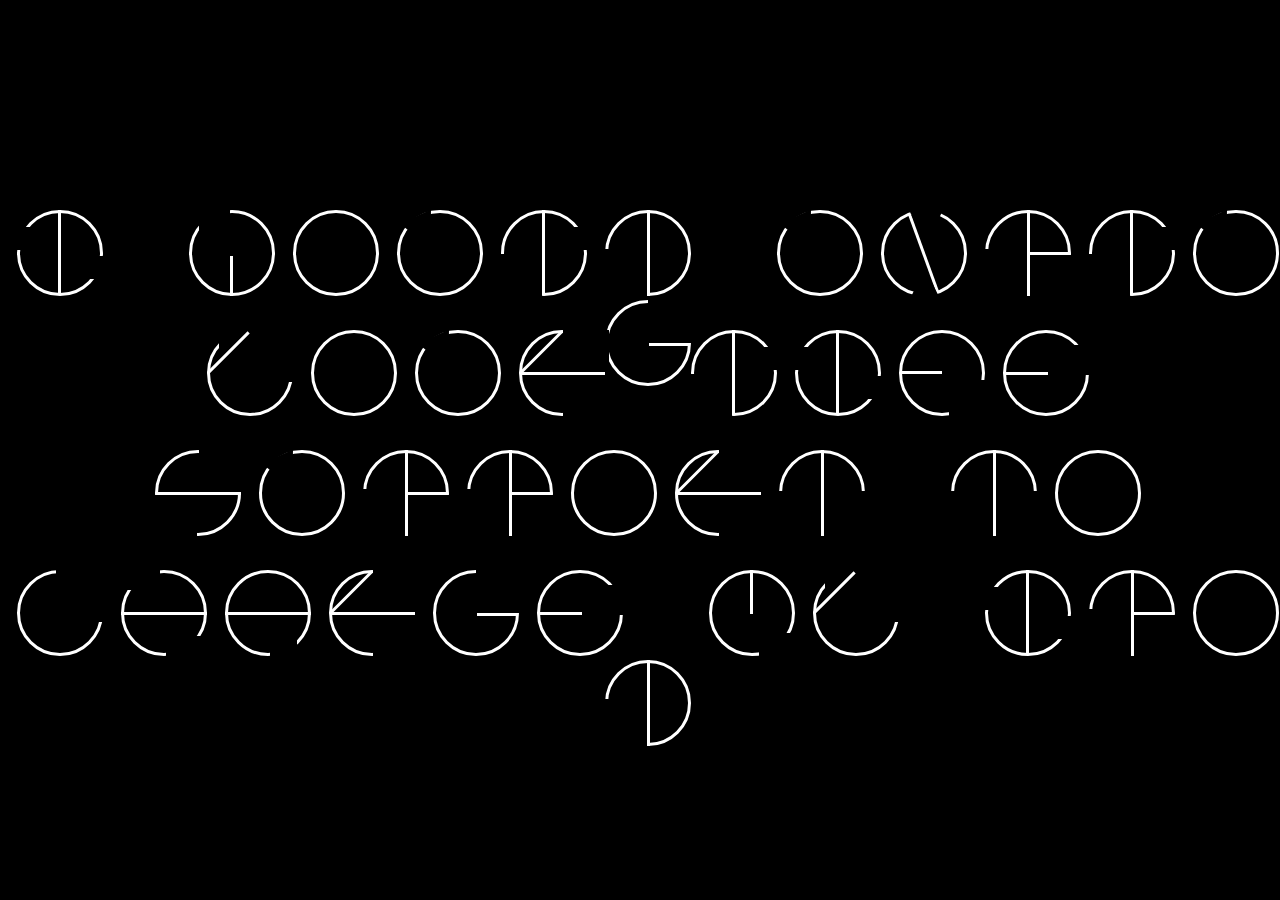
<file: typeface_code/sentence-4.html>
<!DOCTYPE html>
<html>
 
<head>
        <meta charset="utf-8">
        <meta http-equiv="X-UA-Compatible" content="IE=edge,chrome=1">
        <title>Interactive2_Typeface</title>
        <meta name="description" content="">
        <meta name="viewport" content="width=device-width">
        <link rel="stylesheet" href="css/styles.css">
</head>

<body class="dark">

<a href="sentence-5.html"> 

<div id="center_three_lines">

  <!-- container to hold the first line -->

  <div id="text_line_1" class="text_line">

      <div id="i_container">
          <div class="i"></div>
          <div class="line_i"></div>
          <div class="i_blackout"></div>
          <div class="i_blackout2"></div>
     </div>

     <div id="space_container">
           <div class="space"></div>
     </div>

     <div id="w_container">
        <div class="w"></div>
        <div class="line_w"></div>
        <div class="w_blackout"></div>
     </div>

     <div id="o_container">
         <div class="o"></div>
     </div>

    <div id="u_container">
      <div class="u"></div>
      <div class="u_blackout"></div>
    </div>

     <div id="l_container">
         <div class="l"></div>
         <div class="line_l"></div>
         <div class="l_blackout"></div>
         <div class="l_blackout2"></div>  
     </div>

     <div id="d_container">
       <div class="d"> </div>
       <div class="line_d"></div>
       <div class="d_blackout"></div>
     </div>

     <div id="space_container">
           <div class="space"></div>
     </div>

      <div id="u_container">
            <div class="u"></div>
            <div class="u_blackout"></div>
        </div>

     <div id="n_container">
         <div class="n"></div>
         <div class="line_n"></div>
         <div class="n_blackout"></div>
         <div class="n_blackout2"></div>
     </div>

     <div id="p_container">
       <div class="p"></div>
       <div class="line_p"></div>
       <div class="line_p2"></div>
       <div class="p_blackout"></div>
       <div class="p_blackout2"></div>
   </div>

     <div id="l_container">
         <div class="l"></div>
         <div class="line_l"></div>
         <div class="l_blackout"></div>
         <div class="l_blackout2"></div>  
     </div>

       <div id="u_container">
            <div class="u"></div>
            <div class="u_blackout"></div>
        </div>

     <div id="g_container">
        <div class="g"></div>
        <div class="line_g"></div>
        <div class="g_blackout"></div>
   </div>
      
    	
  
  </div>

  <!-- container to hold the second line -->

  <div id="text_line_2" class="text_line">

        <div id="y_container">
            <div class="y"></div>
            <div class="y_blackout"></div>
            <div class="line_y"></div>
        </div>

         <div id="o_container">
           <div class="o"></div>
        </div>

        <div id="u_container">
            <div class="u"></div>
            <div class="u_blackout"></div>
        </div>

   <div id="r_container">
       <div class="r"></div>
       <div class="r_blackout"></div>
       <div class="line_r"></div>
       <div class="line_r2"></div>
     </div>

     <div id="space_container">
           <div class="space"></div>
     </div>

    <div id="l_container">
         <div class="l"></div>
         <div class="line_l"></div>
         <div class="l_blackout"></div>
         <div class="l_blackout2"></div>  
     </div>

     <div id="i_container">
          <div class="i"></div>
          <div class="line_i"></div>
          <div class="i_blackout"></div>
          <div class="i_blackout2"></div>
     </div>

     <div id="f_container">
          <div class="f"></div>
          <div class="line_f"></div>
          <div class="f_blackout"></div>
     </div>

     <div id="e_container">
          <div class="e"></div>
          <div class="line_e"></div>
          <div class="e_blackout"></div>
     </div>


  </div>

  <!-- container to hold the third line -->

  <div id="text_line_3" class="text_line">

     <div id="s_container">
          <div class="s"></div>
          <div class="s_blackout"></div>
          <div class="s_blackout2"></div>
          <div class="line_s"></div>
   </div>

    <div id="u_container">
      <div class="u"></div>
      <div class="u_blackout"></div>
    </div>

     <div id="p_container">
       <div class="p"></div>
       <div class="line_p"></div>
       <div class="line_p2"></div>
       <div class="p_blackout"></div>
       <div class="p_blackout2"></div>
   </div>

     <div id="p_container">
       <div class="p"></div>
       <div class="line_p"></div>
       <div class="line_p2"></div>
       <div class="p_blackout"></div>
       <div class="p_blackout2"></div>
   </div>

     <div id="o_container">
         <div class="o"></div>
     </div>

      <div id="r_container">
       <div class="r"></div>
       <div class="r_blackout"></div>
       <div class="line_r"></div>
       <div class="line_r2"></div>
     </div>

     <div id="t_container">
        <div class="t"></div>
        <div class="t_blackout"></div>
        <div class="t_blackout2"></div>
        <div class="line_t"></div>
     </div> 

     <div id="space_container">
           <div class="space"></div>
     </div>

     <div id="t_container">
        <div class="t"></div>
        <div class="t_blackout"></div>
        <div class="t_blackout2"></div>
        <div class="line_t"></div>
     </div>

     <div id="o_container">
         <div class="o"></div>
     </div>

  </div>  


    <!-- container to hold the fourth line -->

  <div id="text_line_4" class="text_line">


     <div id="c_container">
        <div class="c"></div>
        <div class="c_blackout"></div> 
    </div>  

    <div id="h_container">
          <div class="h"></div>
          <div class="line_h"></div>
          <div class="h_blackout"></div>
          <div class="h_blackout2"></div>
    </div>

    <div id="a_container">
        <div class="a"></div>
        <div class="line_a"></div>
        <div class="a_blackout"></div>
    </div>

   <div id="r_container">
       <div class="r"></div>
       <div class="r_blackout"></div>
       <div class="line_r"></div>
       <div class="line_r2"></div>
     </div>

     <div id="g_container">
        <div class="g"></div>
        <div class="line_g"></div>
        <div class="g_blackout"></div>
   </div>

     <div id="e_container">
          <div class="e"></div>
          <div class="line_e"></div>
          <div class="e_blackout"></div>
     </div>

     <div id="space_container">
           <div class="space"></div>
     </div>

     <div id="m_container">
         <div class="m"></div>
         <div class="line_m"></div>
         <div class="m_blackout"></div>
     </div>

     <div id="y_container">
        <div class="y"></div>
        <div class="y_blackout"></div>
        <div class="line_y"></div>
     </div>

     <div id="space_container">
           <div class="space"></div>
     </div>

     <div id="i_container">
          <div class="i"></div>
          <div class="line_i"></div>
          <div class="i_blackout"></div>
          <div class="i_blackout2"></div>
     </div>

     <div id="p_container">
       <div class="p"></div>
       <div class="line_p"></div>
       <div class="line_p2"></div>
       <div class="p_blackout"></div>
       <div class="p_blackout2"></div>
     </div>

     <div id="o_container">
         <div class="o"></div>
     </div>

     <div id="d_container">
       <div class="d"> </div>
       <div class="line_d"></div>
       <div class="d_blackout"></div>
     </div>



  </div>





</div>

</a>

</body>
</html>
</file>
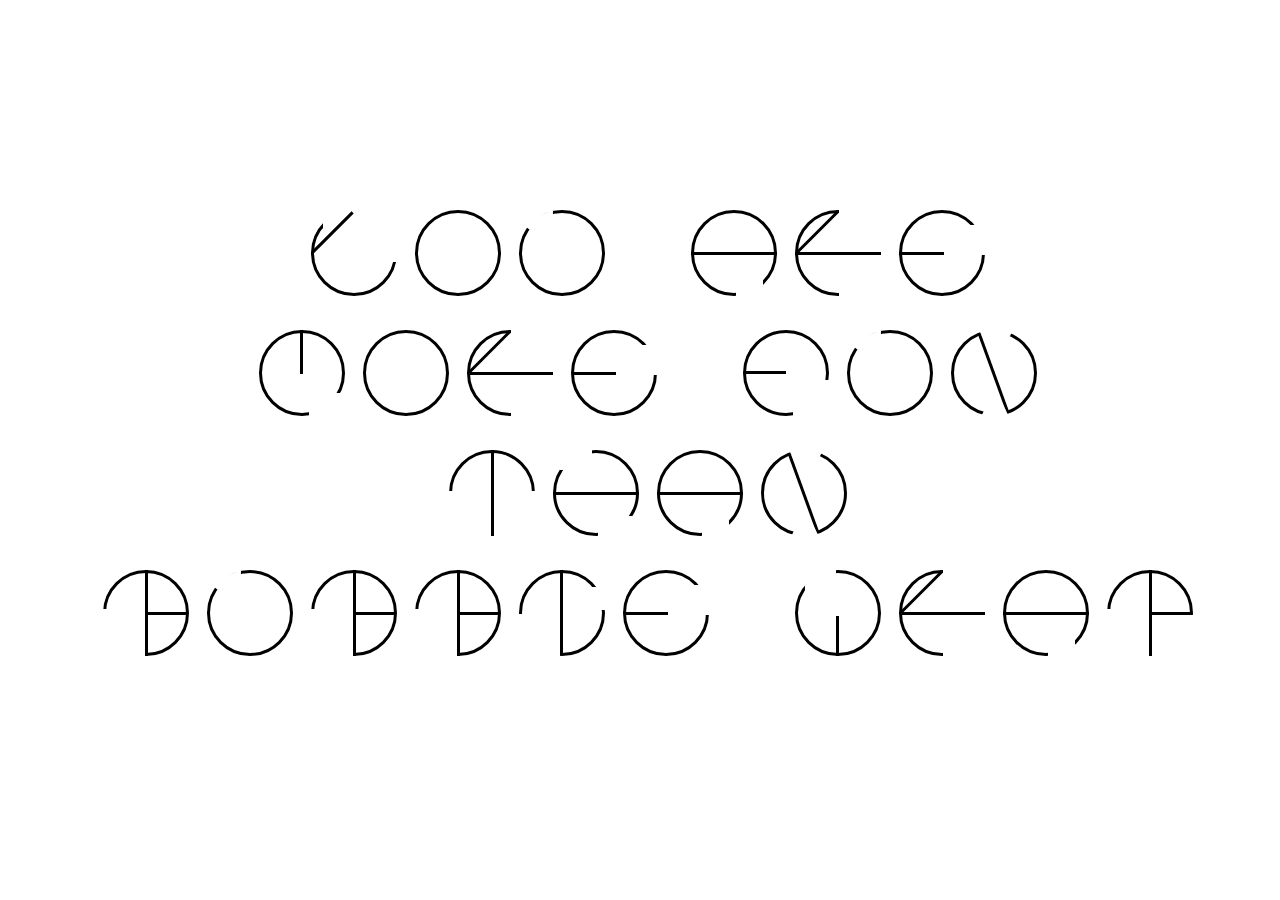
<file: typeface_code/sentence-5.html>
<!DOCTYPE html>
<html>
 
<head>
        <meta charset="utf-8">
        <meta http-equiv="X-UA-Compatible" content="IE=edge,chrome=1">
        <title>Interactive2_Typeface</title>
        <meta name="description" content="">
        <meta name="viewport" content="width=device-width">
        <link rel="stylesheet" href="css/styles.css">
</head>

<body>

<a href="sentence-6.html"> 

<div id="center_two_lines">
    <!-- container to hold the first line -->
    <div id="text_line_1" class="text_line">
       
        <div id="y_container">
        <div class="y"></div>
        <div class="y_blackout"></div>
        <div class="line_y"></div>
    </div>

         <div id="o_container">
         <div class="o"></div>
      </div>

      <div id="u_container">
        <div class="u"></div>
        <div class="u_blackout"></div>
      </div>

      <div id="space_container">
         <div class="space"></div>
      </div>

         <div id="a_container">
          <div class="a"></div>
          <div class="line_a"></div>
          <div class="a_blackout"></div>
      </div>

         <div id="r_container">
       <div class="r"></div>
       <div class="r_blackout"></div>
       <div class="line_r"></div>
       <div class="line_r2"></div>
      </div>

         <div id="e_container">
           <div class="e"></div>
           <div class="line_e"></div>
           <div class="e_blackout"></div>
         </div>

    </div>

    <!-- container to hold the second line -->

    <div id="text_line_2" class="text_line">


     <div id="m_container">
         <div class="m"></div>
         <div class="line_m"></div>
         <div class="m_blackout"></div>
   </div>

     <div id="o_container">
         <div class="o"></div>
     </div>

   <div id="r_container">
       <div class="r"></div>
       <div class="r_blackout"></div>
       <div class="line_r"></div>
       <div class="line_r2"></div>
     </div>

         <div id="e_container">
           <div class="e"></div>
           <div class="line_e"></div>
           <div class="e_blackout"></div>
         </div>

      <div id="space_container">
         <div class="space"></div>
      </div>

    <div id="f_container">
      <div class="f"></div>
      <div class="line_f"></div>
      <div class="f_blackout"></div>
    </div>

    <div id="u_container">
      <div class="u"></div>
      <div class="u_blackout"></div>
    </div>

     <div id="n_container">
         <div class="n"></div>
         <div class="line_n"></div>
         <div class="n_blackout"></div>
         <div class="n_blackout2"></div>
     </div>


    </div>

	<!-- container to hold the third line -->

    <div id="text_line_3" class="text_line">

     <div id="t_container">
        <div class="t"></div>
        <div class="t_blackout"></div>
        <div class="t_blackout2"></div>
        <div class="line_t"></div>
     </div>  

     <div id="h_container">
          <div class="h"></div>
          <div class="line_h"></div>
          <div class="h_blackout"></div>
          <div class="h_blackout2"></div>
   </div>

    <div id="a_container">
        <div class="a"></div>
        <div class="line_a"></div>
        <div class="a_blackout"></div>
    </div>

     <div id="n_container">
         <div class="n"></div>
         <div class="line_n"></div>
         <div class="n_blackout"></div>
         <div class="n_blackout2"></div>
     </div>


     </div>

     <!-- container to hold the fourth line -->

    <div id="text_line_4" class="text_line">

     <div id="b_container">
       <div class="b"></div>
       <div class="line_b"></div>
       <div class="line_b2"></div>
       <div class="b_blackout"></div>
   </div>

    <div id="u_container">
      <div class="u"></div>
      <div class="u_blackout"></div>
    </div>

     <div id="b_container">
       <div class="b"></div>
       <div class="line_b"></div>
       <div class="line_b2"></div>
       <div class="b_blackout"></div>
   </div>

     <div id="b_container">
       <div class="b"></div>
       <div class="line_b"></div>
       <div class="line_b2"></div>
       <div class="b_blackout"></div>
   </div>

     <div id="l_container">
         <div class="l"></div>
         <div class="line_l"></div>
         <div class="l_blackout"></div>
         <div class="l_blackout2"></div>  
     </div>

     <div id="e_container">
          <div class="e"></div>
          <div class="line_e"></div>
          <div class="e_blackout"></div>
     </div>

      <div id="space_container">
         <div class="space"></div>
      </div>


     <div id="w_container">
        <div class="w"></div>
        <div class="line_w"></div>
        <div class="w_blackout"></div>
   </div>

   <div id="r_container">
       <div class="r"></div>
       <div class="r_blackout"></div>
       <div class="line_r"></div>
       <div class="line_r2"></div>
     </div>

    <div id="a_container">
        <div class="a"></div>
        <div class="line_a"></div>
        <div class="a_blackout"></div>
    </div>

     <div id="p_container">
       <div class="p"></div>
       <div class="line_p"></div>
       <div class="line_p2"></div>
       <div class="p_blackout"></div>
       <div class="p_blackout2"></div>
   </div>


    </div>




</div>

</a>

</body>
</html>
</file>
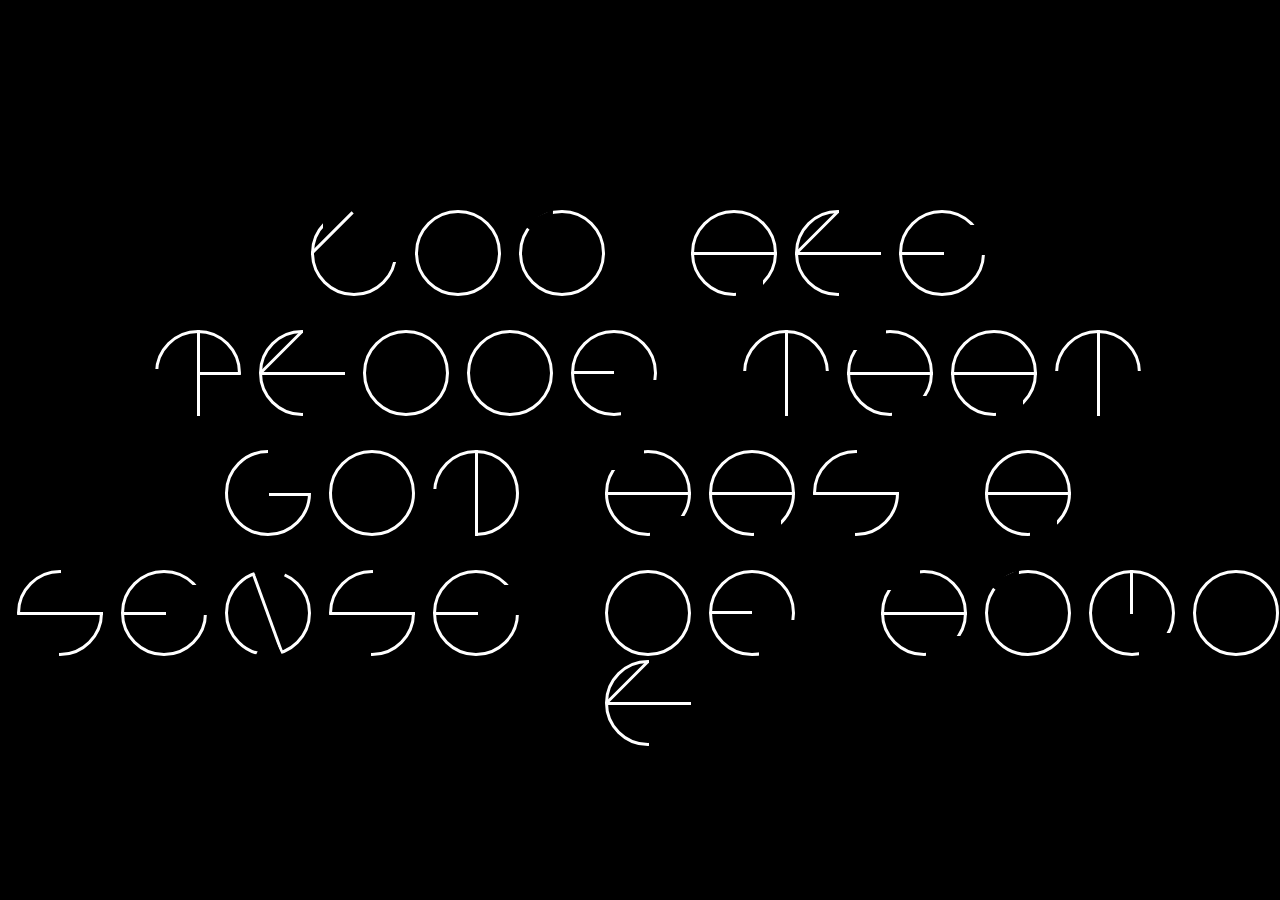
<file: typeface_code/sentence-6.html>
<!DOCTYPE html>
<html>
 
<head>
        <meta charset="utf-8">
        <meta http-equiv="X-UA-Compatible" content="IE=edge,chrome=1">
        <title>Interactive2_Typeface</title>
        <meta name="description" content="">
        <meta name="viewport" content="width=device-width">
        <link rel="stylesheet" href="css/styles.css">
</head>

<body class="dark">

<a href="sentence-7.html"> 

<div id="center_three_lines">

  <!-- container to hold the first line -->

  <div id="text_line_1" class="text_line">

        <div id="y_container">
        <div class="y"></div>
        <div class="y_blackout"></div>
        <div class="line_y"></div>
    </div>

         <div id="o_container">
         <div class="o"></div>
      </div>

      <div id="u_container">
        <div class="u"></div>
        <div class="u_blackout"></div>
      </div>

      <div id="space_container">
         <div class="space"></div>
      </div>

         <div id="a_container">
          <div class="a"></div>
          <div class="line_a"></div>
          <div class="a_blackout"></div>
      </div>

         <div id="r_container">
       <div class="r"></div>
       <div class="r_blackout"></div>
       <div class="line_r"></div>
       <div class="line_r2"></div>
      </div>

         <div id="e_container">
           <div class="e"></div>
           <div class="line_e"></div>
           <div class="e_blackout"></div>
       </div>
      
    	
  
  </div>

  <!-- container to hold the second line -->

  <div id="text_line_2" class="text_line">

     <div id="p_container">
       <div class="p"></div>
       <div class="line_p"></div>
       <div class="line_p2"></div>
       <div class="p_blackout"></div>
       <div class="p_blackout2"></div>
   </div>

   <div id="r_container">
       <div class="r"></div>
       <div class="r_blackout"></div>
       <div class="line_r"></div>
       <div class="line_r2"></div>
     </div>

         <div id="o_container">
         <div class="o"></div>
      </div>

         <div id="o_container">
         <div class="o"></div>
      </div>

    <div id="f_container">
        <div class="f"></div>
        <div class="line_f"></div>
        <div class="f_blackout"></div>
    </div>

      <div id="space_container">
         <div class="space"></div>
      </div>

     <div id="t_container">
        <div class="t"></div>
        <div class="t_blackout"></div>
        <div class="t_blackout2"></div>
        <div class="line_t"></div>
     </div> 

     <div id="h_container">
          <div class="h"></div>
          <div class="line_h"></div>
          <div class="h_blackout"></div>
          <div class="h_blackout2"></div>
   </div> 

    <div id="a_container">
        <div class="a"></div>
        <div class="line_a"></div>
        <div class="a_blackout"></div>
    </div>

     <div id="t_container">
        <div class="t"></div>
        <div class="t_blackout"></div>
        <div class="t_blackout2"></div>
        <div class="line_t"></div>
     </div>  


  </div>

  <!-- container to hold the third line -->

  <div id="text_line_3" class="text_line">

     <div id="g_container">
        <div class="g"></div>
        <div class="line_g"></div>
        <div class="g_blackout"></div>
   </div>

         <div id="o_container">
         <div class="o"></div>
      </div>

     <div id="d_container">
       <div class="d"> </div>
       <div class="line_d"></div>
       <div class="d_blackout"></div>
     </div>

      <div id="space_container">
         <div class="space"></div>
      </div>

     <div id="h_container">
          <div class="h"></div>
          <div class="line_h"></div>
          <div class="h_blackout"></div>
          <div class="h_blackout2"></div>
   </div>

    <div id="a_container">
        <div class="a"></div>
        <div class="line_a"></div>
        <div class="a_blackout"></div>
    </div>

     <div id="s_container">
          <div class="s"></div>
          <div class="s_blackout"></div>
          <div class="s_blackout2"></div>
          <div class="line_s"></div>
   </div>

      <div id="space_container">
         <div class="space"></div>
      </div>

    <div id="a_container">
        <div class="a"></div>
        <div class="line_a"></div>
        <div class="a_blackout"></div>
    </div>

  </div>  


    <!-- container to hold the fourth line -->

  <div id="text_line_4" class="text_line">


     <div id="s_container">
          <div class="s"></div>
          <div class="s_blackout"></div>
          <div class="s_blackout2"></div>
          <div class="line_s"></div>
   </div>

     <div id="e_container">
          <div class="e"></div>
          <div class="line_e"></div>
          <div class="e_blackout"></div>
     </div>

     <div id="n_container">
         <div class="n"></div>
         <div class="line_n"></div>
         <div class="n_blackout"></div>
         <div class="n_blackout2"></div>
     </div>

     <div id="s_container">
          <div class="s"></div>
          <div class="s_blackout"></div>
          <div class="s_blackout2"></div>
          <div class="line_s"></div>
   </div>

     <div id="e_container">
          <div class="e"></div>
          <div class="line_e"></div>
          <div class="e_blackout"></div>
     </div>

      <div id="space_container">
         <div class="space"></div>
      </div>

     <div id="o_container">
         <div class="o"></div>
     </div>

    <div id="f_container">
    <div class="f"></div>
    <div class="line_f"></div>
    <div class="f_blackout"></div>
    </div>

      <div id="space_container">
         <div class="space"></div>
      </div>

     <div id="h_container">
          <div class="h"></div>
          <div class="line_h"></div>
          <div class="h_blackout"></div>
          <div class="h_blackout2"></div>
   </div>

    <div id="u_container">
      <div class="u"></div>
      <div class="u_blackout"></div>
    </div>

     <div id="m_container">
         <div class="m"></div>
         <div class="line_m"></div>
         <div class="m_blackout"></div>
   </div>

        <div id="o_container">
         <div class="o"></div>
     </div>

   <div id="r_container">
       <div class="r"></div>
       <div class="r_blackout"></div>
       <div class="line_r"></div>
       <div class="line_r2"></div>
     </div>





  </div>





</div>

</a>

</body>
</html>
</file>
<file: 100 verbs website/css/styles.css>
body {
	background-color: black;
}
#container {
	background-color: black;
	width: 41500px;
	height: 100vh;	
}
audio {
	animation-duration: infinite;
	display: none; 
}
#introduction {
	background-color: black;

}
#intro_box {
	position: relative;
	width: 350px;
	height: 300px;
	margin-left: 100px;
	margin-top: 220px;
	line-height: 25px;
}
h1 {
 	font-family: georgia;
 	color: grey;
 	font-size: 30px;
 	font-weight: normal;
}
h2 {
 	font-family: georgia;
 	color: grey;
 	font-size: 14px;
 	 font-weight: normal;
}
h3 {
 	font-family: georgia;
 	color: grey;
 	font-size: 10px;
 	line-height: 20px;
 	font-weight: normal;
}

.page {
	height: 100vh;
	width: 50vw;
	float: left;
}

.page img {
	margin-top: calc( 50vh - 310px);
}

.type {
	width: 350px;
	text-align: center;
	font-family: georgia;
	opacity: 0;
	color: grey;
	line-height: 35px;

	
	-webkit-transition: all 800ms ease-in-out;
    -moz-transition: all 800ms ease-in-out;
    -ms-transition: all 800ms ease-in-out;
    -o-transition: all 800ms ease-in-out;
    transition: all 800ms ease-in-out;
}

.page img:hover ~ .type {
	opacity: 1;
	color: grey;
}
</file>
<file: Exercise-CodingfromLife/assets/css/main.css>
* {
	box-sizing: border-box;
}

body {
	background: black;
}

.canvas {
	width: 900px;
	height: 556px;
	margin: 100px auto;
	background: #333;
	position: relative;
}

#table {
	
	position: absolute;
    bottom: 20px;
    left: 100px;
    border-bottom: 92px solid #f7c85b;
    border-left: 52px solid transparent;
    border-right: 20px solid transparent;
    height: 0;
    width: 650px;
    transform: skew(12deg);


}
#mat {
	border-bottom: 50px solid #bfefe6;
	border-left: 20px solid transparent;
	border-right: 20px solid transparent;
	height: 0;
	width: 300px;

	position: absolute;
	bottom: 47px;
	left: 300px;
}
#apple {
   display:block;
   width: 30px;
   height: 40px;
   background-color: #d1221f;
   border-radius:         70%  50%  50%  60%  / 40%   40%   50%  50%;

   position: absolute;
   bottom: 88px;
   left: 412px;

	box-shadow: -3px -1px 23px 5px rgba(0,0,0,0.75);

}

#candle {
	width: 34px;
	height: 105px;
	background: #ffffcc;
	-moz-border-radius: 100px / 50px;
	-webkit-border-radius: 100px / 50px;
	border-radius: 100px / 50px;

	  position: absolute;
   bottom: 83px;
   left: 344px;

   box-shadow: -3px -1px 23px 5px rgba(0,0,0,0.75);
}

#light {
	    width: 0;
    height: 0;
    border-left: 10px solid transparent;
    border-right: 10px solid transparent;
    border-top: 23px solid yellow;
    position: absolute;
    bottom: 175px;
    left: 350px;

 	filter: blur(5px);
}

#stem {
	 width: 80px;
    height: 3px;
    background: #512c08;
    position: absolute;
    bottom: 66px;
    left: 345px;
}

#flower {
	 width: 0;
    height: 0;
    border: 50px solid transparent;
    border-bottom: 20px solid #210301;
    position: relative;
    top: 438px;
    position: absolute;
    bottom: 66px;
    left: 406px;
    transform: rotate(-113deg) scale(-0.4);

}
#flower:after {
	content: '';
	position: absolute;
	left: -50px; top: 20px;
	width: 0;
	height: 0;
	border: 50px solid transparent;
	border-top: 70px solid #210301;
}
</file>
<file: typeface/css/styles.css>
#f_container {
	height: 86px;
  	width: 86px;
  	background-color: transparent;
}
.f {
	background-color: transparent;
	border: 3px solid black;
	border-radius: 60px;
	height: 80px;
	width: 80px; 
}

.line_f {
     height: 3px;
    width: 40px;
    background-color: black;
    top: 47px;
    left: 11px;
    position: absolute;
}

.f_blackout {
	 height: 45px;
    width: 45px;
    background-color: white;
    top: 50px;
    left: 50px;
    position: absolute;
}





#u_container {
	height: 86px;
  	width: 86px;
  	background-color: transparent;
}
.u {
	background-color: transparent;
	border: 3px solid black;
	border-radius: 60px;
	height: 80px;
	width: 80px; 
}
.u_blackout {
	height: 30px;
    width: 47px;
    background-color: white;
    top: 98px;
    left: 3px;
    position: absolute;
 }







#c_container {
	height: 86px;
  	width: 86px;
  	background-color: transparent;
}
.c {
	background-color: transparent;
	border: 3px solid black;
	border-radius: 60px;
	height: 80px;
	width: 80px; 
}

.c_blackout {
	height: 52px;
    width: 47px;
    background-color: white;
    top: 202px;
    left: 50px;
    position: absolute;
 }







#k_container {
	height: 86px;
  	width: 86px;
  	background-color: transparent;
}
.k {
	background-color: transparent;
    border: 3px solid black;
    border-radius: 60px;
    height: 80px;
    width: 80px;
}
.k_blackout {
	height: 86px;
    width: 47px;
    background-color: white;
    top: 320px;
    left: 50px;
    position: absolute;
 }
 .k_blackout2 {
	height: 26px;
    width: 51px;
    background-color: white;
    top: 308px;
    left: 6px;
    position: absolute;
 }
 .line_k {
    height: 3px;
    width: 85px;
    background-color: black;
    top: 364px;
    left: 9px;
    position: absolute;
}
 .line_k2 {
    height: 3px;
    width: 64px;
    background-color: black;
    top: 341px;
    left: 0px;
    position: absolute;
    transform: rotate(-45deg);
}






#a_container {
	height: 86px;
  	width: 86px;
  	background-color: transparent;
}
.a {
	background-color: transparent;
	border: 3px solid black;
	border-radius: 60px;
	height: 80px;
	width: 80px; 
}
.line_a {
    height: 3px;
    width: 86px;
    background-color: black;
    top: 466px;
    position: absolute;
}
.a_blackout {
	height: 35px;
    width: 31px;
    background-color: white;
    top: 475px;
    left: 50px;
    position: absolute;
}







#b_container {
	height: 86px;
  	width: 86px;
  	background-color: transparent;
}
.b {
	background-color: transparent;
    border: 3px solid black;
    border-radius: 60px;
    height: 80px;
    width: 80px; 
}
.line_b {
    height: 86px;
    width: 3px;
    background-color: black;
    top: 528px;
    left: 49px;
    position: absolute;
}
.line_b2 {
	height: 3px;
    width: 43px;
    background-color: black;
    top: 568px;
    left: 49px;
    position: absolute;
}
.b_blackout {
    height: 47px;
    width: 41px;
    background-color: white;
    top: 568px;
    left: 8px;
    position: absolute;
}






#d_container {
	height: 86px;
  	width: 86px;
  	background-color: transparent;
}
.d {
	background-color: transparent;
    border: 3px solid black;
    border-radius: 60px;
    height: 80px;
    width: 80px; 
}
.line_d {
    height: 86px;
    width: 3px;
    background-color: black;
    top: 632px;
    left: 49px;
    position: absolute;
}
.d_blackout {
    height: 47px;
    width: 41px;
    background-color: white;
    top: 671px;
    left: 8px;
    position: absolute;
}







#e_container {
	height: 86px;
  	width: 86px;
  	background-color: transparent;
}
.e {
	background-color: transparent;
    border: 3px solid black;
    border-radius: 60px;
    height: 80px;
    width: 80px; 
}
.line_e {
    height: 3px;
    width: 43px;
    background-color: black;
    top: 778px;
    left: 9px;
    position: absolute;
}
.e_blackout {
    height: 30px;
    width: 24px;
    background-color: white;
    top: 748px;
    left: 76px;
    position: absolute;
}







#g_container {
	height: 86px;
  	width: 86px;
  	background-color: transparent;
}
.g {
	background-color: transparent;
    border: 3px solid black;
    border-radius: 60px;
    height: 80px;
    width: 80px; 
}
.line_g {
    height: 3px;
    width: 39px;
    background-color: black;
    top: 883px;
    left: 52px;
    position: absolute;
}
.g_blackout {
    height: 43px;
    width: 43px;
    background-color: white;
    top: 840px;
    left: 51px;
    position: absolute;
}





#h_container {
	height: 86px;
  	width: 86px;
  	background-color: transparent;
}
.h {
	background-color: transparent;
    border: 3px solid black;
    border-radius: 60px;
    height: 80px;
    width: 80px; 
}
.line_h {
    height: 3px;
    width: 83px;
    background-color: black;
    top: 986px;
    left: 8px;
    position: absolute;
}
.h_blackout {
    height: 20px;
    width: 37px;
    background-color: white;
    top: 943px;
    left: 51px;
    position: absolute;
}
.h_blackout2 {
    height: 20px;
    width: 37px;
    background-color: white;
    top: 1010px;
    left: 14px;
    position: absolute;
}






#i_container {
	height: 86px;
  	width: 86px;
  	background-color: transparent;
}
.i {
	background-color: transparent;
    border: 3px solid black;
    border-radius: 60px;
    height: 80px;
    width: 80px; 
}
.line_i {
    height: 83px;
    width: 3px;
    background-color: black;
    top: 1049px;
    left: 49px;
    position: absolute;
}
.i_blackout {
    height: 23px;
    width: 31px;
    background-color: white;
    top: 1087px;
    left: 63px;
    position: absolute;
}
.i_blackout2 {
    height: 23px;
    width: 31px;
    background-color: white;
    top: 1065px;
    left: 8px;
    position: absolute;
}







#j_container {
	height: 86px;
  	width: 86px;
  	background-color: transparent;
}
.j {
	background-color: transparent;
    border: 3px solid black;
    border-radius: 60px;
    height: 80px;
    width: 80px; 
}
.line_j {
    height: 83px;
    width: 3px;
    background-color: black;
    top: 1153px;
    left: 49px;
    position: absolute;
}
.j_blackout {
    height: 42px;
    width: 42px;
    background-color: white;
    top: 1196px;
    left: 52px;
    position: absolute;
}
.j_blackout2 {
    height: 23px;
    width: 31px;
    background-color: white;
    top: 1173px;
    left: 8px;
    position: absolute;
}







#l_container {
	height: 86px;
  	width: 86px;
  	background-color: transparent;
}
.l {
	background-color: transparent;
    border: 3px solid black;
    border-radius: 60px;
    height: 80px;
    width: 80px; 
}
.line_l {
    height: 83px;
    width: 3px;
    background-color: black;
    top: 1258px;
    left: 49px;
    position: absolute;
}
.l_blackout {
    height: 42px;
    width: 42px;
    background-color: white;
    top: 1300px;
    left: 7px;
    position: absolute;
}
.l_blackout2 {
    height: 23px;
    width: 31px;
    background-color: white;
    top: 1276px;
    left: 63px;
    position: absolute;
}







#m_container {
	height: 86px;
  	width: 86px;
  	background-color: transparent;
}
.m {
	background-color: transparent;
    border: 3px solid black;
    border-radius: 60px;
    height: 80px;
    width: 80px; 
}
.line_m {
    height: 44px;
    width: 3px;
    background-color: black;
    top: 1361px;
    left: 49px;
    position: absolute;
}
.m_blackout {
    height: 23px;
    width: 31px;
    background-color: white;
    top: 1423px;
    left: 52px;
    position: absolute;
}







#n_container {
	height: 86px;
  	width: 86px;
  	background-color: transparent;
}
.n {
	background-color: transparent;
    border: 3px solid black;
    border-radius: 60px;
    height: 80px;
    width: 80px; 
}
.line_n {
    height: 44px;
    width: 3px;
    background-color: black;
    top: 1361px;
    left: 49px;
    position: absolute;
}
.n_blackout {
    height: 23px;
    width: 31px;
    background-color: white;
    top: 1423px;
    left: 52px;
    position: absolute;
}
</file>
<file: typeface_code/css/styles.css>
#f_container {
	height: 86px;
  	width: 86px;
  	background-color: transparent;
  	position: relative;
}
.f {
	background-color: transparent;
	border: 3px solid black;
	border-radius: 60px;
	height: 80px;
	width: 80px; 
}
.line_f {
    height: 3px;
    width: 40px;
    background-color: black;
    top: 41px;
    left: 3px;
    position: absolute;
}
.f_blackout {
	 height: 45px;
    width: 45px;
    background-color: white;
    top: 50px;
    left: 50px;
    position: absolute;
}





#u_container {
	height: 86px;
  	width: 86px;
  	background-color: transparent;
  	position: relative;
}
.u {
	background-color: transparent;
	border: 3px solid black;
	border-radius: 60px;
	height: 80px;
	width: 80px; 
}
.u_blackout {
	width: 0;
    height: 0;
    border-top: 35px solid white;
    border-left: 17.5px solid transparent;
    border-right: 17.5px solid transparent;
    position: absolute;
    transform: rotate(-25deg);
    top: 5px;
    left: 9px;
 }







#c_container {
	height: 86px;
  	width: 86px;
  	background-color: transparent;
  	position: relative;
}
.c {
	background-color: transparent;
	border: 3px solid black;
	border-radius: 60px;
	height: 80px;
	width: 80px; 
}
.c_blackout {
	height: 52px;
    width: 47px;
    background-color: white;
    top: 0px;
    left: 39px;
    position: absolute;
 }







#k_container {
	height: 86px;
  	width: 86px;
  	background-color: transparent;
  	position: relative;
}
.k {
	background-color: transparent;
    border: 3px solid black;
    border-radius: 60px;
    height: 80px;
    width: 80px;
}
.k_blackout {
	height: 86px;
    width: 47px;
    background-color: white;
    top: 0px;
    left: 49px;
    position: absolute;
 }
 .k_blackout2 {
    height: 20px;
    width: 29px;
    background-color: white;
    top: 0px;
    left: 20px;
    position: absolute;
 }
 .line_k {
    height: 3px;
    width: 85px;
    background-color: black;
    top: 42px;
    position: absolute;
}
 .line_k2 {
    height: 3px;
    width: 60px;
    background-color: black;
    top: 20px;
    left: -7px;
    position: absolute;
    transform: rotate(-45deg);
}






#a_container {
	height: 86px;
  	width: 86px;
  	background-color: transparent;
  	position: relative;
}
.a {
	background-color: transparent;
	border: 3px solid black;
	border-radius: 60px;
	height: 80px;
	width: 80px; 
}
.line_a {
    height: 3px;
    width: 86px;
    background-color: black;
    top: 42px;
    position: absolute;
}
.a_blackout {
	height: 35px;
    width: 27px;
    background-color: white;
    top: 51px;
    left: 45px;
    position: absolute;
}







#b_container {
	height: 86px;
  	width: 86px;
  	background-color: transparent;
  	position: relative;
}
.b {
	background-color: transparent;
    border: 3px solid black;
    border-radius: 60px;
    height: 80px;
    width: 80px; 
}
.line_b {
    height: 86px;
    width: 3px;
    background-color: black;
    top: 0px;
    left: 42px;
    position: absolute;
}
.line_b2 {
	height: 3px;
    width: 43px;
    background-color: black;
    top: 42px;
    left: 42px;
    position: absolute;
}
.b_blackout {
    height: 47px;
    width: 42px;
    background-color: white;
    top: 39px;
    position: absolute;
}






#d_container {
	height: 86px;
  	width: 86px;
  	background-color: transparent;
  	position: relative;
}
.d {
	background-color: transparent;
    border: 3px solid black;
    border-radius: 60px;
    height: 80px;
    width: 80px; 
}
.line_d {
    height: 86px;
    width: 3px;
    background-color: black;
    top: 0px;
    left: 42px;
    position: absolute;
}
.d_blackout {
    height: 47px;
    width: 42px;
    background-color: white;
    top: 39px;
    position: absolute;
}







#e_container {
	height: 86px;
  	width: 86px;
  	background-color: transparent;
  	position: relative;
}
.e {
	background-color: transparent;
    border: 3px solid black;
    border-radius: 60px;
    height: 80px;
    width: 80px; 
}
.line_e {
    height: 3px;
    width: 43px;
    background-color: black;
    top: 42px;
    left: 2px;
    position: absolute;
}
.e_blackout {
    height: 30px;
    width: 24px;
    background-color: white;
    top: 15px;
    left: 62px;
    position: absolute;
}







#g_container {
	height: 86px;
  	width: 86px;
  	background-color: transparent;
  	position: relative;
}
.g {
	background-color: transparent;
    border: 3px solid black;
    border-radius: 60px;
    height: 80px;
    width: 80px; 
}
.line_g {
    height: 3px;
    width: 39px;
    background-color: black;
    top: 43px;
    left: 44px;
    position: absolute;
}
.g_blackout {
    height: 43px;
    width: 43px;
    background-color: white;
    top: 0px;
    left: 43px;
    position: absolute;
}





#h_container {
	height: 86px;
  	width: 86px;
  	background-color: transparent;
  	position: relative;
}
.h {
	background-color: transparent;
    border: 3px solid black;
    border-radius: 60px;
    height: 80px;
    width: 80px; 
}
.line_h {
    height: 3px;
    width: 86px;
    background-color: black;
    top: 42px;
    position: absolute;
}
.h_blackout {
    height: 20px;
    width: 35px;
    background-color: white;
    top: 66px;
    left: 45px;
    position: absolute;
}
.h_blackout2 {
    height: 20px;
    width: 37px;
    background-color: white;
    top: 0px;
    left: 2px;
    position: absolute;
}






#i_container {
	height: 86px;
  	width: 86px;
  	background-color: transparent;
  	position: relative;
}
.i {
	background-color: transparent;
    border: 3px solid black;
    border-radius: 60px;
    height: 80px;
    width: 80px; 
}
.line_i {
    height: 83px;
    width: 3px;
    background-color: black;
    top: 0px;
    left: 41px;
    position: absolute;
}
.i_blackout {
    height: 23px;
    width: 23px;
    background-color: white;
    top: 46px;
    left: 63px;
    position: absolute;
}
.i_blackout2 {
    height: 23px;
    width: 31px;
    background-color: white;
    top: 17px;
    left: 0px;
    position: absolute;
}







#j_container {
	height: 86px;
  	width: 86px;
  	background-color: transparent;
  	position: relative;
}
.j {
	background-color: transparent;
    border: 3px solid black;
    border-radius: 60px;
    height: 80px;
    width: 80px; 
}
.line_j {
    height: 83px;
    width: 3px;
    background-color: black;
    top: 0px;
    left: 41px;
    position: absolute;
}
.j_blackout {
    height: 42px;
    width: 42px;
    background-color: white;
    top: 44px;
    left: 44px;
    position: absolute;
}
.j_blackout2 {
    height: 23px;
    width: 31px;
    background-color: white;
    top: 17px;
    left: 0px;
    position: absolute;
}







#l_container {
	height: 86px;
  	width: 86px;
  	background-color: transparent;
  	position: relative;
}
.l {
	background-color: transparent;
    border: 3px solid black;
    border-radius: 60px;
    height: 80px;
    width: 80px; 
}
.line_l {
    height: 83px;
    width: 3px;
    background-color: black;
    top: 0px;
    left: 41px;
    position: absolute;
}
.l_blackout {
    height: 42px;
    width: 42px;
    background-color: white;
    top: 44px;
    left: -1px;
    position: absolute;
}
.l_blackout2 {
    height: 23px;
    width: 31px;
    background-color: white;
    top: 17px;
    left: 55px;
    position: absolute;
}







#m_container {
	height: 86px;
  	width: 86px;
  	background-color: transparent;
  	position: relative;
}
.m {
	background-color: transparent;
    border: 3px solid black;
    border-radius: 60px;
    height: 80px;
    width: 80px; 
}
.line_m {
    height: 44px;
    width: 3px;
    background-color: black;
    top: 0px;
    left: 41px;
    position: absolute;
}
.m_blackout {
    height: 23px;
    width: 31px;
    background-color: white;
    top: 63px;
    left: 50px;
    position: absolute;
}







#n_container {
	height: 86px;
  	width: 86px;
  	background-color: transparent;
  	position: relative;
}
.n {
	background-color: transparent;
    border: 3px solid black;
    border-radius: 60px;
    height: 80px;
    width: 80px; 
}
.line_n {
    height: 84px;
    width: 3px;
    background-color: black;
    top: 1px;
    left: 41px;
    transform: rotate(160deg);
    position: absolute;
}
.n_blackout {
	width: 0;
    height: 0;
    border-top: 35px solid white;
    border-left: 17.5px solid transparent;
    border-right: 17.5px solid transparent;
    position: absolute;
    left: 28px;
    top: 0px;
}
.n_blackout2 {
	width: 0;
    height: 0;
    border-top: 35px solid white;
    border-left: 17.5px solid transparent;
    border-right: 17.5px solid transparent;
    position: absolute;
    transform: rotate(180deg);
    top: 58px;
    left: 27px;
}








#o_container {
	height: 86px;
  	width: 86px;
  	background-color: transparent;
  	position: relative;
}
.o {
	background-color: transparent;
    border: 3px solid black;
    border-radius: 60px;
    height: 80px;
    width: 80px; 
}






#p_container {
	height: 86px;
  	width: 86px;
  	background-color: transparent;
  	position: relative;
}
.p {
	background-color: transparent;
    border: 3px solid black;
    border-radius: 60px;
    height: 80px;
    width: 80px; 
}
.line_p {
    height: 86px;
    width: 3px;
    background-color: black;
    top: 0px;
    left: 42px;
    position: absolute;
}
.line_p2 {
	height: 3px;
    width: 43px;
    background-color: black;
    top: 42px;
    left: 42px;
    position: absolute;
}
.p_blackout {
    height: 47px;
    width: 42px;
    background-color: white;
    top: 39px;
    position: absolute;
}
.p_blackout2 {
    height: 41px;
    width: 42px;
    background-color: white;
    top: 45px;
    left: 45px;
    position: absolute;
}







#q_container {
	height: 86px;
  	width: 86px;
  	background-color: transparent;
  	position: relative;
}
.q {
	background-color: transparent;
    border: 3px solid black;
    border-radius: 60px;
    height: 80px;
    width: 80px; 
}
.line_q {
    height: 40px;
    width: 3px;
    background-color: black;
    top: 39px;
    left: 58px;
    transform: rotate(-45deg);
    position: absolute;
}





#r_container {
	height: 86px;
  	width: 86px;
  	background-color: transparent;
  	position: relative;
}
.r {
	background-color: transparent;
    border: 3px solid black;
    border-radius: 60px;
    height: 80px;
    width: 80px;
}
.r_blackout {
	height: 86px;
    width: 46px;
    background-color: white;
    top: 0px;
    left: 44px;
    position: absolute;
 }
 .line_r {
    height: 3px;
    width: 85px;
    background-color: black;
    top: 42px;
    left: 1px;
    position: absolute;
}
 .line_r2 {
    height: 3px;
    width: 58px;
    background-color: black;
    top: 21px;
    left: -7.5px;
    position: absolute;
    transform: rotate(-45deg);
}





#s_container {
	height: 86px;
  	width: 86px;
  	background-color: transparent;
  	position: relative;
}
.s {
	background-color: transparent;
    border: 3px solid black;
    border-radius: 60px;
    height: 80px;
    width: 80px;
}
.s_blackout {
	height: 42px;
    width: 42px;
    background-color: white;
    top: 45px;
    left: 0px;
    position: absolute;
 }
 .s_blackout2 {
	height: 42px;
    width: 42px;
    background-color: white;
    top: 0px;
    left: 44px;
    position: absolute;
 }
 .line_s {
    height: 3px;
    width: 85px;
    background-color: black;
    top: 42px;
    left: 1px;
    position: absolute;
}







#t_container {
	height: 86px;
  	width: 86px;
  	background-color: transparent;
  	position: relative;
}
.t {
	background-color: transparent;
    border: 3px solid black;
    border-radius: 60px;
    height: 80px;
    width: 80px;
}
.t_blackout {
	height: 45px;
    width: 42px;
    background-color: white;
    top: 41px;
    left: 0px;
    position: absolute;
 }
 .t_blackout2 {
	height: 45px;
    width: 42px;
    background-color: white;
    top: 41px;
    left: 45px;
    position: absolute;
 }
 .line_t {
    height: 86px;
    width: 3px;
    background-color: black;
    top: 0px;
    left: 42px;
    position: absolute;
}




 #v_container {
	height: 86px;
  	width: 86px;
  	background-color: transparent;
  	position: relative;
}
.v {
	background-color: transparent;
    border: 3px solid black;
    border-radius: 60px;
    height: 80px;
    width: 80px;
}
.v_blackout {
	width: 0;
    height: 0;
    border-top: 35px solid white;
    border-left: 17.5px solid transparent;
    border-right: 17.5px solid transparent;
    position: absolute;
    top: 1px;
    left: 38px;
    transform: rotate(25deg);
 }
 .v_blackout2 {
	height: 45px;
    width: 86px;
    background-color: white;
    top: 41px;
    left: 0px;
    position: absolute;
 }
 .line_v {
    height: 61px;
    width: 3px;
    background-color: black;
    top: 31px;
    transform: rotate(-45deg);
    left: 21.4px;
    position: absolute;
}
 .line_v2 {
    height: 61px;
    width: 3px;
    background-color: black;
    top: 31px;
    transform: rotate(45deg);
    left: 62.45px;
    position: absolute;
}









#w_container {
	height: 86px;
  	width: 86px;
  	background-color: transparent;
  	position: relative;
}
.w {
	background-color: transparent;
    border: 3px solid black;
    border-radius: 60px;
    height: 80px;
    width: 80px; 
}
.line_w {
    height: 40px;
    width: 3px;
    background-color: black;
    top: 46px;
    left: 41px;
    position: absolute;
}
.w_blackout {
    height: 23px;
    width: 31px;
    background-color: white;
    top: -1px;
    left: 10px;
    position: absolute;
}





#x_container {
	height: 86px;
  	width: 86px;
  	background-color: transparent;
  	position: relative;
}
.x {
	background-color: transparent;
    border: 3px solid black;
    border-radius: 60px;
    height: 80px;
    width: 80px; 
}
.line_x {
    height: 83px;
    width: 3px;
    background-color: black;
    top: 1px;
    transform: rotate(45deg);
    left: 42px;
    position: absolute;
}
.line2_x {
    height: 83px;
    width: 3px;
    background-color: black;
    top: 1px;
    transform: rotate(-45deg);
    left: 42px;
    position: absolute;
}






#y_container {
	height: 86px;
  	width: 86px;
  	background-color: transparent;
  	position: relative;
}
.y {
	background-color: transparent;
    border: 3px solid black;
    border-radius: 60px;
    height: 80px;
    width: 80px; 
}
.line_y {
    height: 57px;
    width: 3px;
    background-color: black;
    top: -6px;
    transform: rotate(45deg);
    left: 20px;
    position: absolute;
}
.y_blackout {
    height: 52px;
    width: 74px;
    background-color: white;
    top: 0px;
    left: 12px;
    position: absolute;
}








#z_container {
	height: 86px;
  	width: 86px;
  	background-color: transparent;
  	position: relative;
}
.z {
	background-color: transparent;
    border: 3px solid black;
    border-radius: 60px;
    height: 80px;
    width: 80px; 
}
.line_z {
    height: 82px;
    width: 3px;
    background-color: black;
    top: 3px;
    left: 42px;
    transform: rotate(45deg);
    position: absolute;
}
.z_blackout {
    width: 0;
    height: 0;
    border-top: 35px solid white;
    border-left: 17.5px solid transparent;
    border-right: 17.5px solid transparent;
    position: absolute;
    transform: rotate(-109deg);
    top: 39px;
    left: 1px;
}
.z_blackout2 {
    width: 0;
    height: 0;
    border-top: 35px solid white;
    border-left: 17.5px solid transparent;
    border-right: 17.5px solid transparent;
    position: absolute;
    transform: rotate(71deg);
    top: 14px;
    left: 52px;
 }





 #space_container {
	height: 86px;
  	width: 50px;
  	background-color: transparent;
  	position: relative;
}



@keyframes body {
	from{ background: black; }
	to{ background: white; }
}

@keyframes background {
	from{ background: white; }
	to{ background: black; }
}


@keyframes border {
	from{ border-color: white; }
	to{ border-color: black; }
}

.body-color {
  	animation: body 2s;
  	animation-direction: alternate;
  	animation-iteration-count: infinite;	
}

.background-color {
  	animation: background 2s;
  	animation-direction: alternate;
  	animation-iteration-count: infinite;	
}

.border-color {
  	animation: border 2s;
  	animation-direction: alternate;
  	animation-iteration-count: infinite;	
}

#logo_container {
	height: 86px;
  	width: 86px;
  	background-color: transparent;
  	position: relative;

  	margin: auto;
  	margin-top: calc(50vh - 43px);
}

.logo {
	background-color: transparent;
    border: 3px solid black;
    border-radius: 60px;
    height: 80px;
    width: 80px; 
}
.line_logo {
    height: 3px;
    width: 85px;
    background-color: black;
    top: 42px;
    position: absolute;
    transform: rotate(-45deg);
}
.line2_logo {
    height: 3px;
    width: 85px;
    background-color: black;
    top: 42px;
    position: absolute;
    transform: rotate(45deg);
}
.square_logo {
    height: 54px;
    width: 54px;
    border: 3px solid black;
    position: absolute;
    top: 13px;
    left: 13px;
}
.square2_logo {
    height: 54px;
    width: 54px;
    border: 3px solid black;
    position: absolute;
    top: 13px;
    left: 13px;
    transform: rotate(45deg);
}







/* alignment CSS */

/* making each line of text 120px tall and take up the whole width of the page */

.text_line {
    width: 100%;
    height: 120px;

    text-align: center;
}

/* make each letter show up in a line, and have 5px spacing on both sides */

.text_line > div {
    display: inline-block;
    margin: 0px 7px;
}


/* apply rotate animation to all divs with an id that ends in '_container' */

div[id$="_container"]{
    animation-name: rotate;
    animation-duration: 30s;
    animation-iteration-count: infinite;
}

/* 
vertically align text to center
move #aligner down 50% of the page
then negative 86px up (the height of all lines stacked divided by 2) 
*/

#center_two_lines {
    position: absolute;
    top: 50%;
    margin-top: -240px;
    width: 100%;
}

#center_three_lines {
    position: absolute;
    top: 50%;
    margin-top: -240px;
    width: 100%;
}


/* apply dark variation */

/* make the body background black */

body.dark {
    background: black;
}

/* 
find all elements in the body with '.dark' class 
that begin with class '.line_' 
and make their background white 
*/

body.dark div[class^="line_"] {
    background-color: white;
}

/* 
find all elements in the body with '.dark' class 
that end with class '_blackout' 
and make their background black 
*/


body.dark div[class$="_blackout"], body.dark div[class$="_blackout2"] {
    background-color: black;
}

body.dark div.n_blackout, body.dark div.n_blackout2, body.dark div.z_blackout, body.dark div.z_blackout2, body.dark div.u_blackout, body.dark div.v_blackout {
    background-color: transparent;
    border-top-color: black;
}


/* 
find all elements in the body with '.dark' class 
that end with id '_container' 
and make the first div inside have a white border 
*/

body.dark div[id$="_container"] div:first-child{
    border-color: white;
}

/* rotate letters */

@keyframes rotate {
    0% {
        transform: rotate(0deg);
    }
   
    100% {
        transform: rotate(360deg);   
    }
}
</file>
